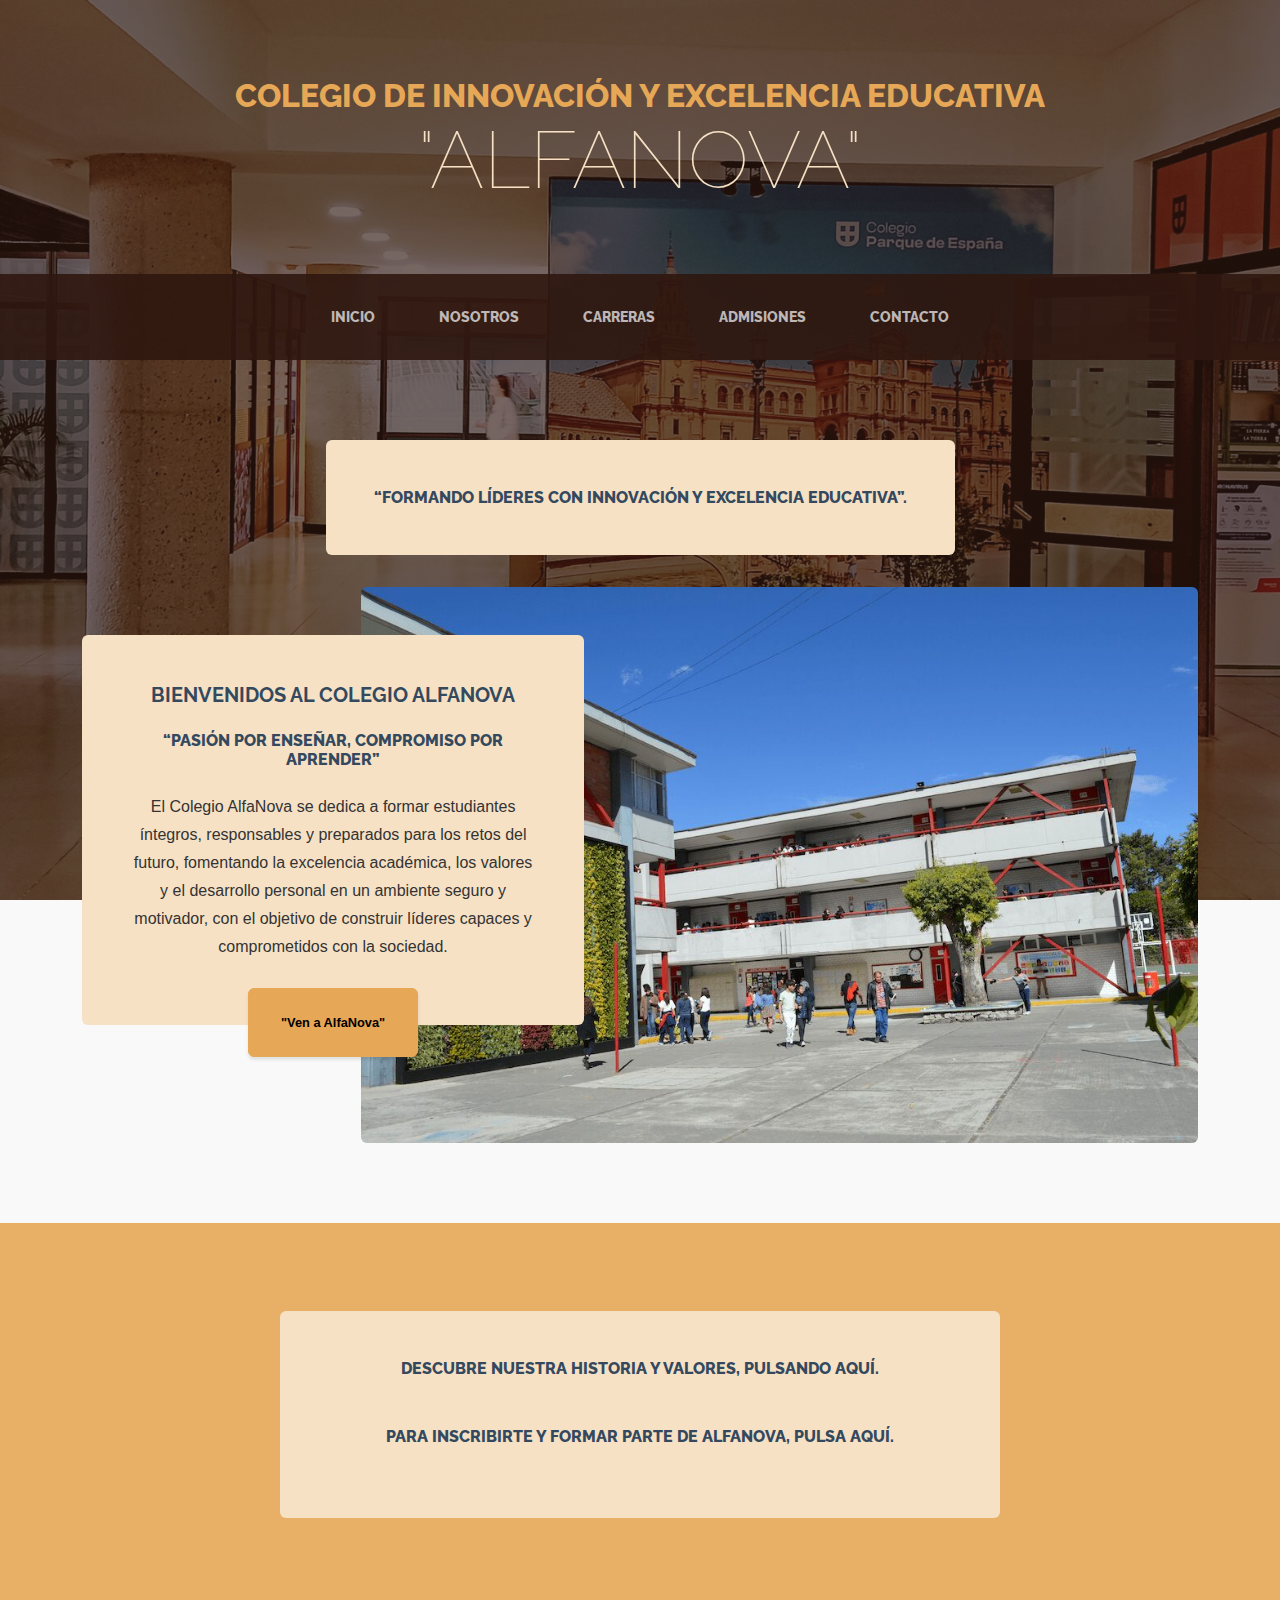
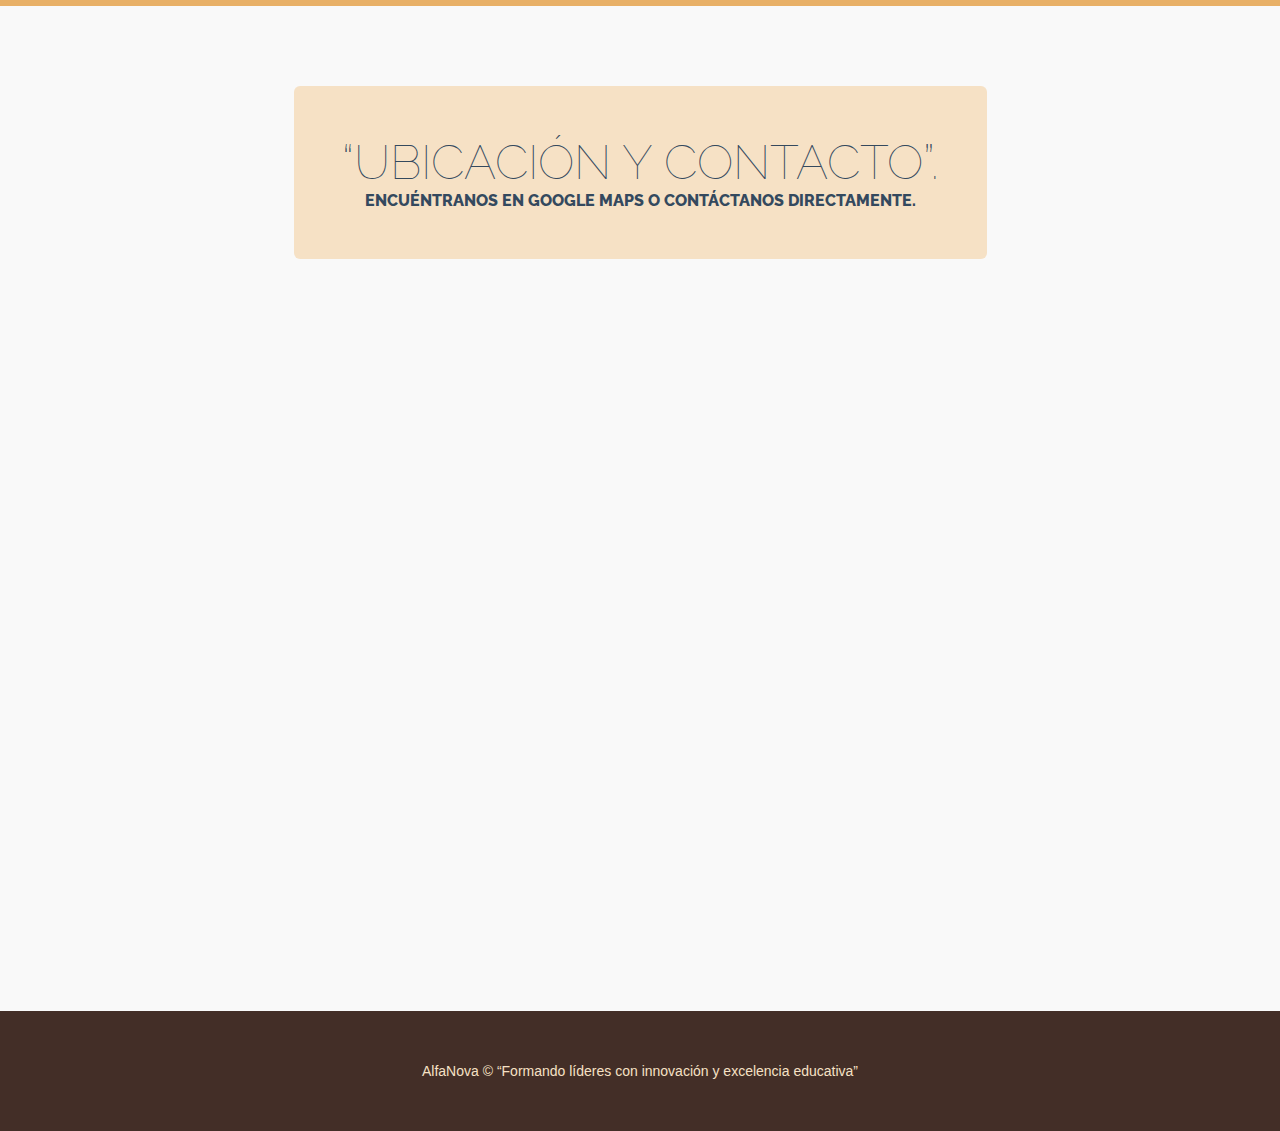
<file: index.html>
<!DOCTYPE html>
<html lang="en">
    <head>
        <meta charset="utf-8" />
        <meta name="viewport" content="width=device-width, initial-scale=1, shrink-to-fit=no" />
        <meta name="description" content="" />
        <meta name="author" content="" />
        <title>Jose Rodrigo Gonzalez Ramirez </title>
        <link rel="icon" type="image/x-icon" href="assets/favicon.ico" />
        <!-- Google fonts-->
        <link href="https://fonts.googleapis.com/css?family=Raleway:100,100i,200,200i,300,300i,400,400i,500,500i,600,600i,700,700i,800,800i,900,900i" rel="stylesheet" />
        <link href="https://fonts.googleapis.com/css?family=Lora:400,400i,700,700i" rel="stylesheet" />
        <!-- Core theme CSS (includes Bootstrap)-->
        <link href="css/styles.css" rel="stylesheet" />
    </head>
    <body>
        <header>
            <h1 class="site-heading text-center text-faded d-none d-lg-block">
                <span class="site-heading-upper text-primary mb-3">Colegio de Innovación y Excelencia Educativa</span>
                <span class="site-heading-lower">"AlfaNova"</span>
            </h1>
        </header>
        <!-- Navigation-->
        <nav class="navbar navbar-expand-lg navbar-dark py-lg-4" id="mainNav">
            <div class="container">
                <a class="navbar-brand text-uppercase fw-bold d-lg-none" href="index.html">Colegio AlfaNova</a>
                <button class="navbar-toggler" type="button" data-bs-toggle="collapse" data-bs-target="#navbarSupportedContent" aria-controls="navbarSupportedContent" aria-expanded="false" aria-label="Toggle navigation"><span class="navbar-toggler-icon"></span></button>
                <div class="collapse navbar-collapse" id="navbarSupportedContent">
                    <ul class="navbar-nav mx-auto">
                        <li class="nav-item px-lg-4"><a class="nav-link text-uppercase" href="index.html">Inicio</a></li>
                        <li class="nav-item px-lg-4"><a class="nav-link text-uppercase" href="Nosotros.html">Nosotros </a></li>
                        <li class="nav-item px-lg-4"><a class="nav-link text-uppercase" href="Carreras.html">Carreras</a></li>
                        <li class="nav-item px-lg-4"><a class="nav-link text-uppercase" href="Admisiones.html">Admisiones</a></li>
                        <li class="nav-item px-lg-4"><a class="nav-link text-uppercase" href="Contacto.html">Contacto</a></li>
                    </ul>
                </div>
            </div>
        </nav>
        <section class="page-section">
        <div class="container">
            <div class="product-item">
            <div class="product-item-title d-flex justify-content-center">
                <div class="bg-faded p-5 d-flex rounded text-center">
                <h2 class="section-heading mb-0">
                    <span class="section-heading-upper">“Formando líderes con innovación y excelencia educativa”.</span>
                </h2>
                </div>
            </div>
            </div>
        </div>
        </section>
        <section class="page-section clearfix">
            <div class="container">
                <div class="intro">
                    <img class="intro-img img-fluid mb-3 mb-lg-0 rounded" src="assets/img/intro.jpg" alt="..." />
                    <div class="intro-text left-0 text-center bg-faded p-5 rounded">
                        <h2 class="section-heading mb-4">
                            <span class="section-heading">Bienvenidos al Colegio AlfaNova</span><br>
                            <br><span class="section-heading-upper">“Pasión por Enseñar, Compromiso por Aprender”</span>
                        </h2>
                        <p class="mb-3">El Colegio AlfaNova se dedica a formar estudiantes íntegros, responsables y preparados para los retos del futuro, fomentando la excelencia académica, los valores y el desarrollo personal en un ambiente seguro y motivador, con el objetivo de construir líderes capaces y comprometidos con la sociedad.</p>
                        <div class="intro-button mx-auto"><a class="btn btn-primary btn-xl" href="#map">"Ven a AlfaNova"</a></div>
                    </div>
                </div>
            </div>
        </section>
       <section class="page-section cta">
    <div class="container">
        <div class="row">
            <div class="col-xl-8 mx-auto">
                <div class="cta-inner bg-faded text-center rounded p-5">
                    <h2 class="section-heading mb-4">
                        <span class="section-heading-upper">
                            Descubre nuestra historia y valores, 
                            <a class="nav-link text-uppercase d-inline" href="Nosotros.html">Pulsando Aquí</a>.
                        </span>
                        <br><br>
                        <span class="section-heading-upper">
                            Para inscribirte y formar parte de AlfaNova, 
                            <a class="nav-link text-uppercase d-inline" href="Admisiones.html">Pulsa Aquí</a>.
                        </span>
                    </h2>
                </div>
            </div>
        </div>
    </div>
</section>
        <section class="page-section">
        <div class="container">
            <div class="product-item">
            <div class="product-item-title d-flex justify-content-center">
                <div class="bg-faded p-5 d-flex rounded text-center">
                <h2 class="section-heading mb-0">
                    <span class="section-heading-lower">“Ubicación y Contacto”.</span>
                    <span class="section-heading-upper">Encuéntranos en Google Maps o contáctanos directamente.</span>
                </h2>
                </div>
            </div>
            </div>
        </div>
        </section>
            <div class="map-responsive" id="map">
            <iframe 
                src="https://www.google.com/maps/embed?pb=!1m18!1m12!1m3!1d3874.408612916848!2d-91.78343188483457!3d14.97227677973481!2m3!1f0!2f0!3f0!3m2!1i1024!2i768!4f13.1!3m3!1m2!1s0x858e810effffffff%3A0xf469ea95db486fe!2sInstituto%20Spencer%20W.%20Kimball!5e0!3m2!1ses!2sgt!4v1696259200000!5m2!1ses!2sgt" 
                width="600" 
                height="250" 
                style="border:0;" 
                allowfullscreen="" 
                loading="lazy">
            </iframe>
            </div>
            <style>
                .map-responsive{
                    overflow:hidden;
                    padding-bottom:56.25%;
                    position:relative;
                    height:0;
                }
                .map-responsive iframe{
                    left:0;
                    top:0;
                    height:100%;
                    width:100%;
                    position:absolute;
                }
            </style>
        </section>
        <!-- Footer-->
        <footer class="footer text-faded text-center py-5">
            <div class="container"><p class="m-0 small">AlfaNova &copy; “Formando líderes con innovación y excelencia educativa”</p></div>
        </footer>
        <!-- Bootstrap core JS-->
        <script src="https://cdn.jsdelivr.net/npm/bootstrap@5.2.3/dist/js/bootstrap.bundle.min.js"></script>
        <!-- Core theme JS-->
        <script src="js/scripts.js"></script>
    </body>
</html>
</file>
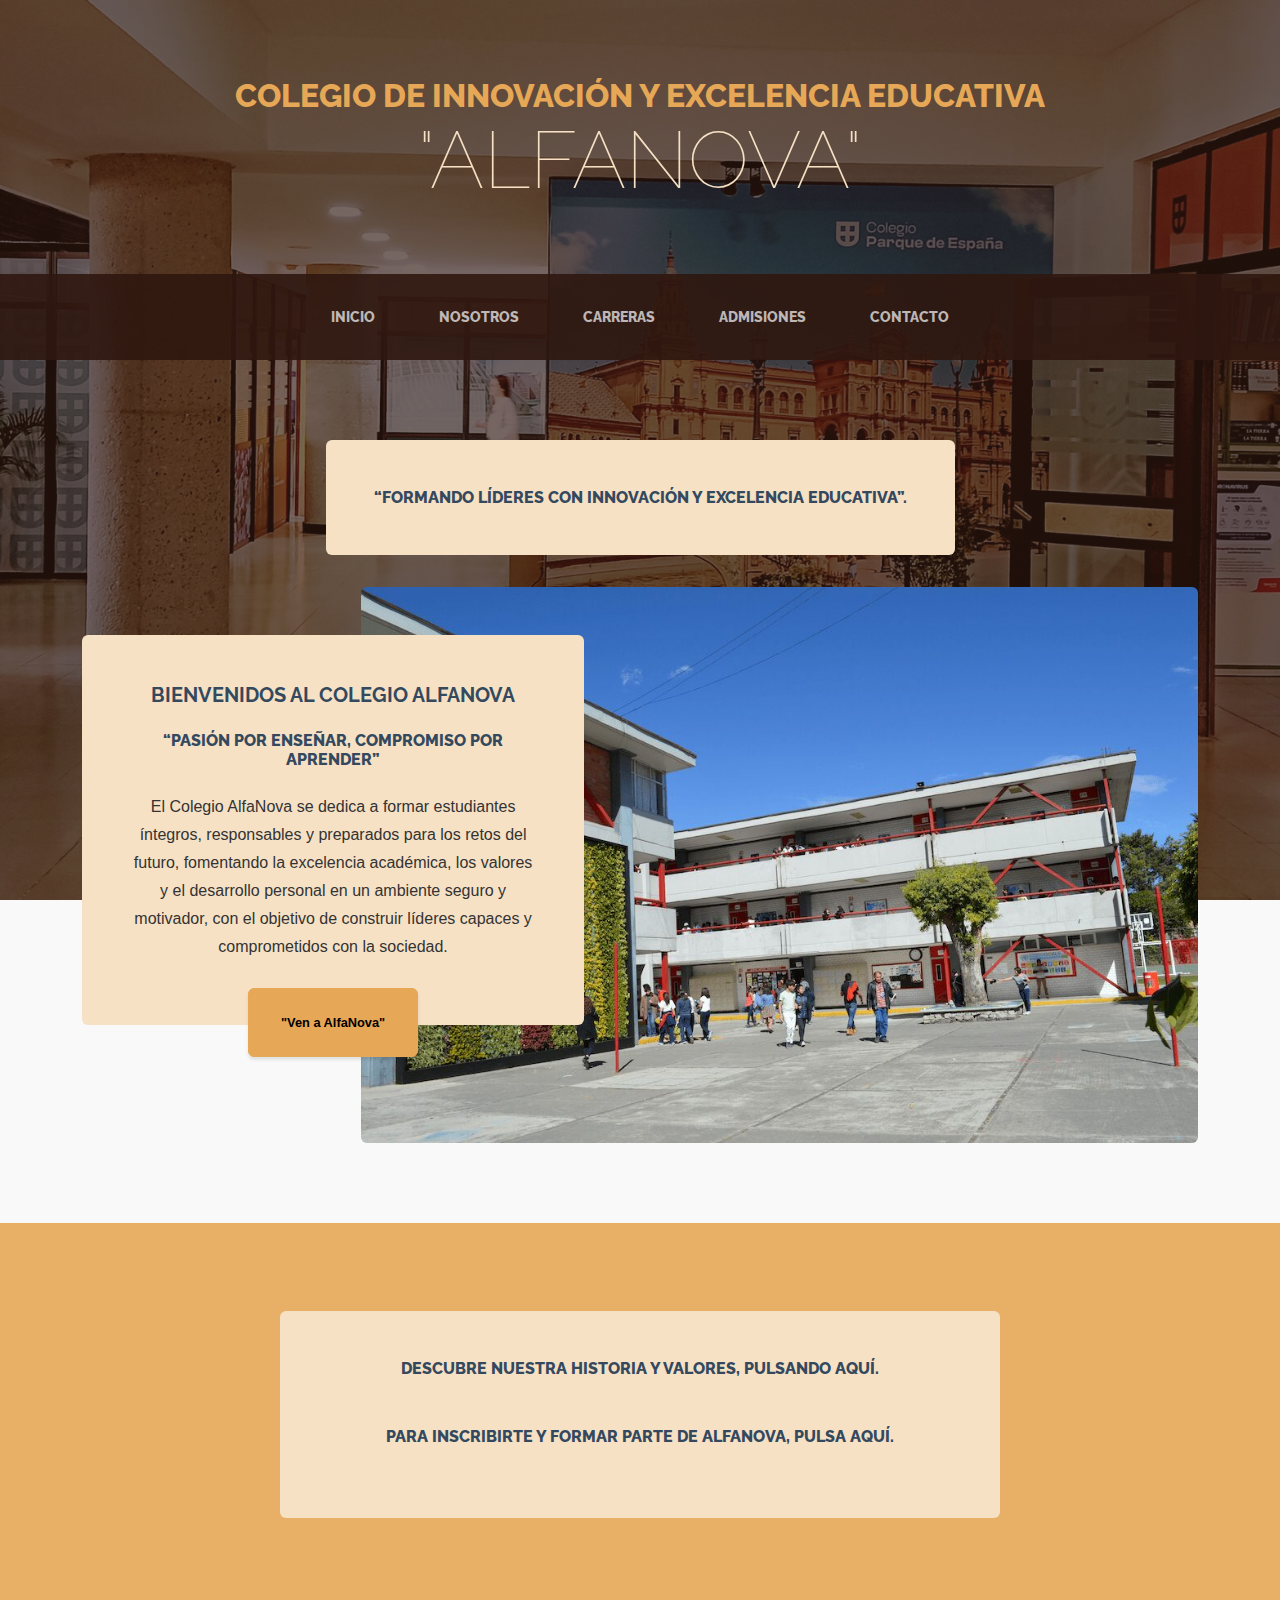
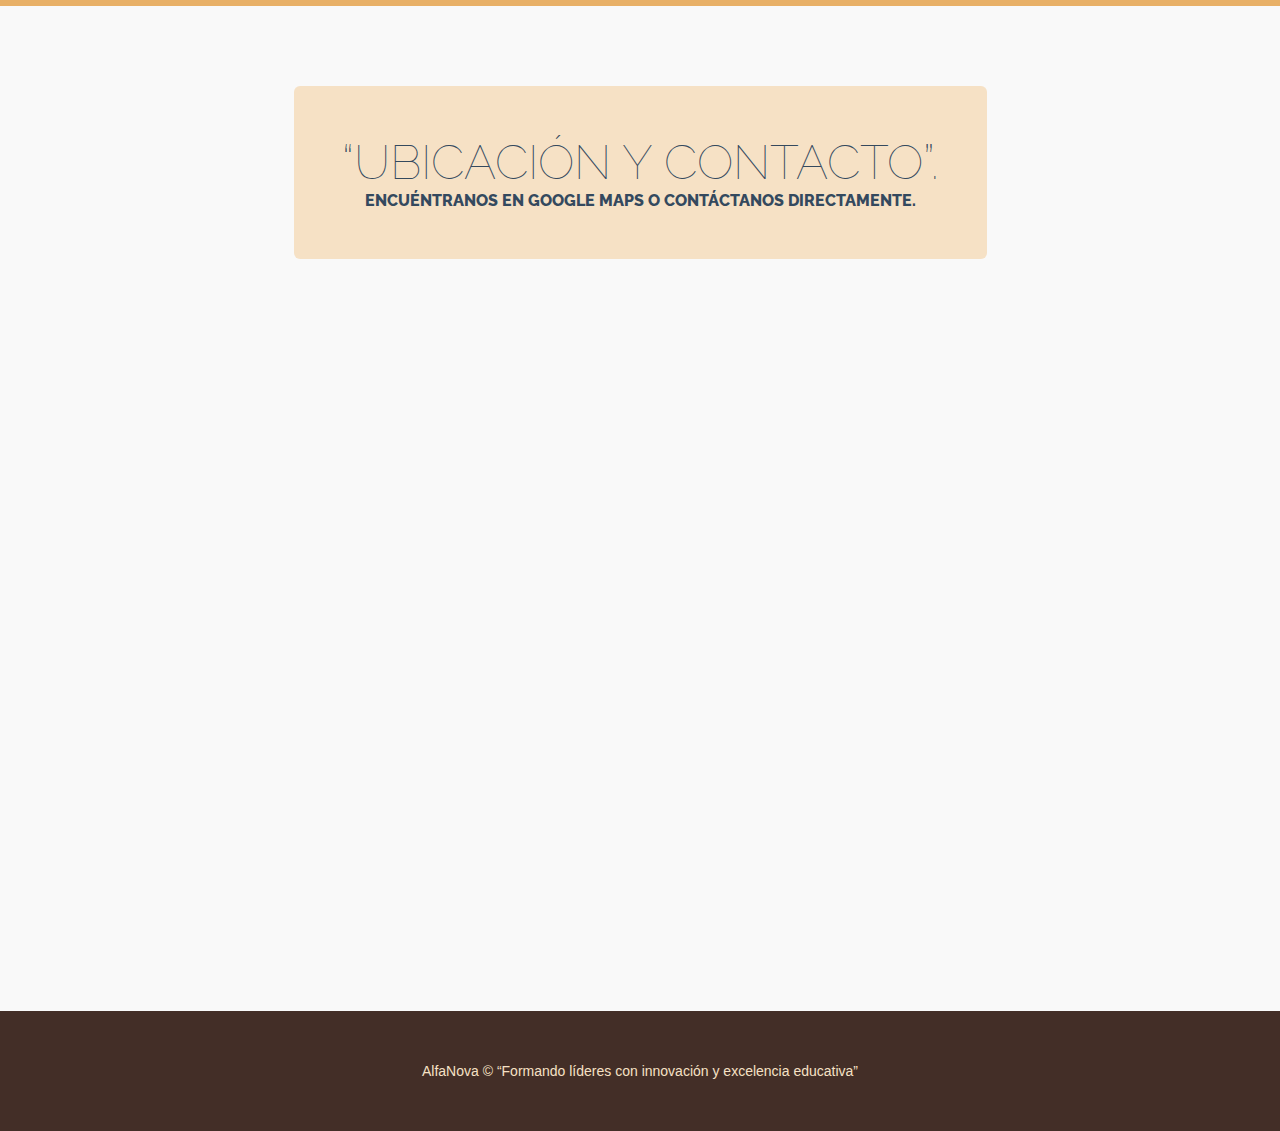
<file: jose rodrigo/index.html>
<!DOCTYPE html>
<html lang="en">
    <head>
        <meta charset="utf-8" />
        <meta name="viewport" content="width=device-width, initial-scale=1, shrink-to-fit=no" />
        <meta name="description" content="" />
        <meta name="author" content="" />
        <title>Jose Rodrigo Gonzalez Ramirez </title>
        <link rel="icon" type="image/x-icon" href="/jose rodrigo/assets/favicon.ico" />
        <!-- Google fonts-->
        <link href="https://fonts.googleapis.com/css?family=Raleway:100,100i,200,200i,300,300i,400,400i,500,500i,600,600i,700,700i,800,800i,900,900i" rel="stylesheet" />
        <link href="https://fonts.googleapis.com/css?family=Lora:400,400i,700,700i" rel="stylesheet" />
        <!-- Core theme CSS (includes Bootstrap)-->
        <link href="css/styles.css" rel="stylesheet" />
    </head>
    <body>
        <header>
            <h1 class="site-heading text-center text-faded d-none d-lg-block">
                <span class="site-heading-upper text-primary mb-3">Colegio de Innovación y Excelencia Educativa</span>
                <span class="site-heading-lower">"AlfaNova"</span>
            </h1>
        </header>
        <!-- Navigation-->
        <nav class="navbar navbar-expand-lg navbar-dark py-lg-4" id="mainNav">
            <div class="container">
                <a class="navbar-brand text-uppercase fw-bold d-lg-none" href="index.html">Colegio AlfaNova</a>
                <button class="navbar-toggler" type="button" data-bs-toggle="collapse" data-bs-target="#navbarSupportedContent" aria-controls="navbarSupportedContent" aria-expanded="false" aria-label="Toggle navigation"><span class="navbar-toggler-icon"></span></button>
                <div class="collapse navbar-collapse" id="navbarSupportedContent">
                    <ul class="navbar-nav mx-auto">
                        <li class="nav-item px-lg-4"><a class="nav-link text-uppercase" href="index.html">Inicio</a></li>
                        <li class="nav-item px-lg-4"><a class="nav-link text-uppercase" href="Nosotros.html">Nosotros </a></li>
                        <li class="nav-item px-lg-4"><a class="nav-link text-uppercase" href="Carreras.html">Carreras</a></li>
                        <li class="nav-item px-lg-4"><a class="nav-link text-uppercase" href="Admisiones.html">Admisiones</a></li>
                        <li class="nav-item px-lg-4"><a class="nav-link text-uppercase" href="Contacto.html">Contacto</a></li>
                    </ul>
                </div>
            </div>
        </nav>
        <section class="page-section">
        <div class="container">
            <div class="product-item">
            <div class="product-item-title d-flex justify-content-center">
                <div class="bg-faded p-5 d-flex rounded text-center">
                <h2 class="section-heading mb-0">
                    <span class="section-heading-upper">“Formando líderes con innovación y excelencia educativa”.</span>
                </h2>
                </div>
            </div>
            </div>
        </div>
        </section>
        <section class="page-section clearfix">
            <div class="container">
                <div class="intro">
                    <img class="intro-img img-fluid mb-3 mb-lg-0 rounded" src="assets/img/intro.jpg" alt="..." />
                    <div class="intro-text left-0 text-center bg-faded p-5 rounded">
                        <h2 class="section-heading mb-4">
                            <span class="section-heading">Bienvenidos al Colegio AlfaNova</span><br>
                            <br><span class="section-heading-upper">“Pasión por Enseñar, Compromiso por Aprender”</span>
                        </h2>
                        <p class="mb-3">El Colegio AlfaNova se dedica a formar estudiantes íntegros, responsables y preparados para los retos del futuro, fomentando la excelencia académica, los valores y el desarrollo personal en un ambiente seguro y motivador, con el objetivo de construir líderes capaces y comprometidos con la sociedad.</p>
                        <div class="intro-button mx-auto"><a class="btn btn-primary btn-xl" href="#map">"Ven a AlfaNova"</a></div>
                    </div>
                </div>
            </div>
        </section>
       <section class="page-section cta">
    <div class="container">
        <div class="row">
            <div class="col-xl-8 mx-auto">
                <div class="cta-inner bg-faded text-center rounded p-5">
                    <h2 class="section-heading mb-4">
                        <span class="section-heading-upper">
                            Descubre nuestra historia y valores, 
                            <a class="nav-link text-uppercase d-inline" href="Nosotros.html">Pulsando Aquí</a>.
                        </span>
                        <br><br>
                        <span class="section-heading-upper">
                            Para inscribirte y formar parte de AlfaNova, 
                            <a class="nav-link text-uppercase d-inline" href="Admisiones.html">Pulsa Aquí</a>.
                        </span>
                    </h2>
                </div>
            </div>
        </div>
    </div>
</section>
        <section class="page-section">
        <div class="container">
            <div class="product-item">
            <div class="product-item-title d-flex justify-content-center">
                <div class="bg-faded p-5 d-flex rounded text-center">
                <h2 class="section-heading mb-0">
                    <span class="section-heading-lower">“Ubicación y Contacto”.</span>
                    <span class="section-heading-upper">Encuéntranos en Google Maps o contáctanos directamente.</span>
                </h2>
                </div>
            </div>
            </div>
        </div>
        </section>
            <div class="map-responsive" id="map">
            <iframe 
                src="https://www.google.com/maps/embed?pb=!1m18!1m12!1m3!1d3874.408612916848!2d-91.78343188483457!3d14.97227677973481!2m3!1f0!2f0!3f0!3m2!1i1024!2i768!4f13.1!3m3!1m2!1s0x858e810effffffff%3A0xf469ea95db486fe!2sInstituto%20Spencer%20W.%20Kimball!5e0!3m2!1ses!2sgt!4v1696259200000!5m2!1ses!2sgt" 
                width="600" 
                height="250" 
                style="border:0;" 
                allowfullscreen="" 
                loading="lazy">
            </iframe>
            </div>
            <style>
                .map-responsive{
                    overflow:hidden;
                    padding-bottom:56.25%;
                    position:relative;
                    height:0;
                }
                .map-responsive iframe{
                    left:0;
                    top:0;
                    height:100%;
                    width:100%;
                    position:absolute;
                }
            </style>
        </section>
        <!-- Footer-->
        <footer class="footer text-faded text-center py-5">
            <div class="container"><p class="m-0 small">AlfaNova &copy; “Formando líderes con innovación y excelencia educativa”</p></div>
        </footer>
        <!-- Bootstrap core JS-->
        <script src="https://cdn.jsdelivr.net/npm/bootstrap@5.2.3/dist/js/bootstrap.bundle.min.js"></script>
        <!-- Core theme JS-->
        <script src="js/scripts.js"></script>
    </body>
</html>
</file>
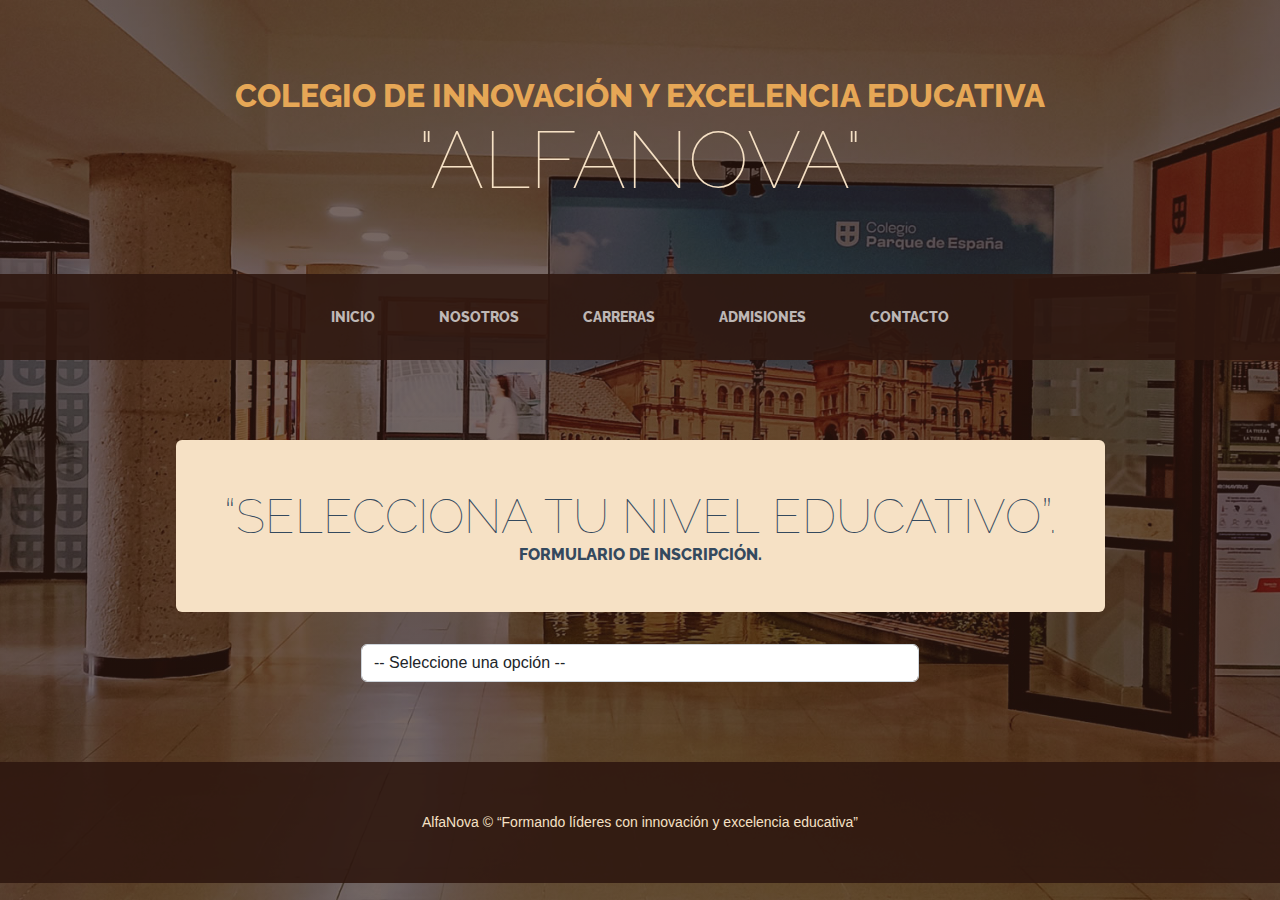
<file: Admisiones.html>
<!DOCTYPE html>
<html lang="es">
<head>
    <meta charset="utf-8" />
    <meta name="viewport" content="width=device-width, initial-scale=1, shrink-to-fit=no" />
    <title>Jose Rodrigo Gonzalez Ramirez - AlfaNova</title>
    <link rel="icon" type="image/x-icon" href="assets/favicon.ico" />
    <!-- Google fonts-->
    <link href="https://fonts.googleapis.com/css?family=Raleway:100,100i,200,200i,300,300i,400,400i,500,500i,600,600i,700,700i,800,800i,900,900i" rel="stylesheet" />
    <link href="https://fonts.googleapis.com/css?family=Lora:400,400i,700,700i" rel="stylesheet" />
    <!-- Core theme CSS (includes Bootstrap)-->
    <link href="css/styles.css" rel="stylesheet" />
</head>
<body>
<header>
    <h1 class="site-heading text-center text-faded d-none d-lg-block">
        <span class="site-heading-upper text-primary mb-3">Colegio de Innovación y Excelencia Educativa</span>
        <span class="site-heading-lower">"AlfaNova"</span>
    </h1>
</header>

<!-- Navigation-->
<nav class="navbar navbar-expand-lg navbar-dark py-lg-4" id="mainNav">
    <div class="container">
        <a class="navbar-brand text-uppercase fw-bold d-lg-none" href="index.html">Colegio AlfaNova</a>
        <button class="navbar-toggler" type="button" data-bs-toggle="collapse" data-bs-target="#navbarSupportedContent"
            aria-controls="navbarSupportedContent" aria-expanded="false" aria-label="Toggle navigation"><span
                class="navbar-toggler-icon"></span></button>
        <div class="collapse navbar-collapse" id="navbarSupportedContent">
            <ul class="navbar-nav mx-auto">
                <li class="nav-item px-lg-4"><a class="nav-link text-uppercase" href="index.html">Inicio</a></li>
                <li class="nav-item px-lg-4"><a class="nav-link text-uppercase" href="Nosotros.html">Nosotros </a></li>
                <li class="nav-item px-lg-4"><a class="nav-link text-uppercase" href="Carreras.html">Carreras</a></li>
                <li class="nav-item px-lg-4"><a class="nav-link text-uppercase" href="Admisiones.html">Admisiones</a></li>
                <li class="nav-item px-lg-4"><a class="nav-link text-uppercase" href="Contacto.html">Contacto</a></li>
            </ul>
        </div>
    </div>
</nav>

<section class="page-section" id="contact">
    <div class="container">

        <div class="text-center mb-4">
            <section class="page-section">
  <div class="container">
    <div class="product-item">
      <div class="product-item-title d-flex justify-content-center">
        <div class="bg-faded p-5 d-flex rounded text-center">
          <h2 class="section-heading mb-0">
            <span class="section-heading-lower">“Selecciona tu nivel educativo”.</span>
            <span class="section-heading-upper">Formulario de Inscripción.</span>
          </h2>
        </div>
      </div>
    </div>
  </div>
</section>
            <select id="nivel" class="form-control w-50 mx-auto mt-3" required>
                <option value="">-- Seleccione una opción --</option>
                <option value="preprimaria">Preprimaria</option>
                <option value="primaria">Primaria</option>
                <option value="basico">Básico</option>
                <option value="diversificado">Diversificado</option>
            </select>
        </div>

        <!-- FORMULARIOS DINÁMICOS -->

        <!-- PREPRIMARIA -->
        <form id="form-preprimaria" action="https://formsubmit.co/rodrigogonzalezindora@gmail.com" method="POST"
            class="mb-4 p-4 bg-white shadow rounded" style="display:none;">
            <h4 class="mb-3">Formulario Preprimaria</h4>
            <input class="form-control mb-2" name="Nombre" placeholder="Nombre del estudiante *" required>
            <input class="form-control mb-2" name="Apellido" placeholder="Apellido del estudiante *" required>
            <input class="form-control mb-2" type="number" name="Edad" placeholder="Edad del estudiante *" required>
            <select class="form-control mb-2" name="Etapa" required>
                <option value="">-- Seleccione la etapa --</option>
                <option value="Etapa 1(4 años)">Etapa 1 (4 años)</option>
                <option value="Etapa 2(5 años)">Etapa 2 (5 años)</option>
                <option value="Etapa 3(6 años)">Etapa 3 (6 años)</option>
            </select>
            <h5>Datos del Padre o Encargado</h5>
            <input class="form-control mb-2" name="Nombre_Padre" placeholder="Nombre *" required>
            <input class="form-control mb-2" name="Apellido_Padre" placeholder="Apellido *" required>
            <input class="form-control mb-2" type="tel" name="Telefono" placeholder="Teléfono *" required>
            <input class="form-control mb-2" type="email" name="Correo" placeholder="Correo *" required>
            <input class="form-control mb-2" name="Parentesco" placeholder="Parentesco *" required>
            <input type="hidden" name="_next" value="https://roro2305.github.io/Admisiones.html">
            <button class="btn btn-primary" type="submit">Enviar</button>
        </form>

        <!-- PRIMARIA -->
        <form id="form-primaria" action="https://formsubmit.co/rodrigogonzalezindora@gmail.com" method="POST"
            class="mb-4 p-4 bg-white shadow rounded" style="display:none;">
            <h4 class="mb-3">Formulario Primaria</h4>
            <input class="form-control mb-2" name="Nombre" placeholder="Nombre del estudiante *" required>
            <input class="form-control mb-2" name="Apellido" placeholder="Apellido del estudiante *" required>
            <input class="form-control mb-2" type="number" name="Edad" placeholder="Edad del estudiante *" required>
            <input class="form-control mb-2" type="email" name="CorreoEstudiante" placeholder="Correo (opcional)">
            <select class="form-control mb-2" name="Grado" required>
                <option value="">-- Seleccione el grado --</option>
                <option value="Primero">Primero</option>
                <option value="Segundo">Segundo</option>
                <option value="Tercero">Tercero</option>
                <option value="Cuarto">Cuarto</option>
                <option value="Quinto">Quinto</option>
                <option value="Sexto">Sexto</option>
            </select>
            <h5>Datos del Padre o Encargado</h5>
            <input class="form-control mb-2" name="Nombre_Padre" placeholder="Nombre *" required>
            <input class="form-control mb-2" name="Apellido_Padre" placeholder="Apellido *" required>
            <input class="form-control mb-2" type="tel" name="Telefono" placeholder="Teléfono *" required>
            <input class="form-control mb-2" type="email" name="Correo" placeholder="Correo *" required>
            <input class="form-control mb-2" name="Parentesco" placeholder="Parentesco *" required>
            <input type="hidden" name="_next" value=https://roro2305.github.io/Admisiones.html>
            <button class="btn btn-primary" type="submit">Enviar</button>
        </form>

        <!-- BÁSICO -->
        <form id="form-basico" action="https://formsubmit.co/rodrigogonzalezindora@gmail.com" method="POST"
            class="mb-4 p-4 bg-white shadow rounded" style="display:none;">
            <h4 class="mb-3">Formulario Básico</h4>
            <input class="form-control mb-2" name="Nombre" placeholder="Nombre del estudiante *" required>
            <input class="form-control mb-2" name="Apellido" placeholder="Apellido del estudiante *" required>
            <input class="form-control mb-2" type="number" name="Edad" placeholder="Edad del estudiante *" required>
            <input class="form-control mb-2" type="email" name="CorreoEstudiante" placeholder="Correo (opcional)">
            <select class="form-control mb-2" name="Grado" required>
                <option value="">-- Seleccione el grado --</option>
                <option value="Primero_Basico">Primero Básico</option>
                <option value="Segundo_Basico">Segundo Básico</option>
                <option value="Tercero_Basico">Tercero Básico</option>
            </select>
            <h5>Datos del Padre o Encargado</h5>
            <input class="form-control mb-2" name="Nombre_Padre" placeholder="Nombre *" required>
            <input class="form-control mb-2" name="Apellido_Padre" placeholder="Apellido *" required>
            <input class="form-control mb-2" type="tel" name="Telefono" placeholder="Teléfono *" required>
            <input class="form-control mb-2" type="email" name="Correo" placeholder="Correo *" required>
            <input class="form-control mb-2" name="Parentesco" placeholder="Parentesco *" required>
            <input type="hidden" name="_next" value="https://roro2305.github.io/Admisiones.html">
            <button class="btn btn-primary" type="submit">Enviar</button>
        </form>

        <!-- DIVERSIFICADO -->
        <form id="form-diversificado" action="https://formsubmit.co/rodrigogonzalezindora@gmail.com" method="POST"
            class="mb-4 p-4 bg-white shadow rounded" style="display:none;">
            <h4 class="mb-3">Formulario Diversificado</h4>
            <input class="form-control mb-2" name="Nombre" placeholder="Nombre del estudiante *" required>
            <input class="form-control mb-2" name="Apellido" placeholder="Apellido del estudiante *" required>
            <input class="form-control mb-2" type="number" name="Edad" placeholder="Edad del estudiante *" required>
            <input class="form-control mb-2" type="email" name="CorreoEstudiante" placeholder="Correo (opcional)">
            <select class="form-control mb-2" name="Carrera" required>
                <option value="">-- Seleccione la carrera --</option>
                <option value="Computacion">Computación</option>
                <option value="Perito_Contador">Perito Contador</option>
                <option value="Bachillerato_Ciencias_Letras">Ciencias y Letras</option>
                <option value="Bachillerato_Ciencias_Letras_Computacion">Ciencias y Letras con Computación</option>
                <option value="Magisterio_Infantil_Bilingue">Magisterio Infantil Bilingüe</option>
                <option value="Perito_Administracion_Empresas">Administración de Empresas</option>
                <option value="Secretariado_Bilingue">Secretariado Bilingüe</option>
                <option value="Bachillerato_Ciencias_Letras_Medicina">Ciencias y Letras con Medicina</option>
                <option value="Bachillerato_Ciencias_Letras_Arte">Ciencias y Letras con Arte</option>
                <option value="Bachillerato_Ciencias_Biologicas">Ciencias Biológicas</option>
                <option value="Bachillerato_Ciencias_Sociales">Ciencias Sociales</option>
                <option value="Bachillerato_Disenio_Grafico">Diseño Gráfico</option>
                <option value="Perito_Electronica_Electricidad">Electrónica y Electricidad</option>
                <option value="Perito_Mecanica_Automotriz">Mecánica Automotriz</option>
                <option value="Perito_Turismo_Hotel">Turismo y Hotelería</option>
                <option value="Bachillerato_Ciencias_Letras_Derecho">Ciencias y Letras con Derecho</option>
                <option value="Bachillerato_Ciencias_Letras_Informatica">Ciencias y Letras con Informática</option>
                <option value="Perito_Dibujo_Construccion">Dibujo de Construcción</option>
                <option value="Bachillerato_Ciencias_Letras_Educacion_Fisica">Educación Física</option>
                <option value="Perito_Agronomia">Agronomía</option>
            </select>
            <h5>Datos del Padre o Encargado</h5>
            <input class="form-control mb-2" name="Nombre_Padre" placeholder="Nombre *" required>
            <input class="form-control mb-2" name="Apellido_Padre" placeholder="Apellido *" required>
            <input class="form-control mb-2" type="tel" name="Telefono" placeholder="Teléfono *" required>
            <input class="form-control mb-2" type="email" name="Correo" placeholder="Correo *" required>
            <input class="form-control mb-2" name="Parentesco" placeholder="Parentesco *" required>
            <input type="hidden" name="_next" value=https://roro2305.github.io/Admisiones.html>
            <button class="btn btn-primary" type="submit">Enviar</button>
        </form>

    </div>
</section>

<footer class="footer text-faded text-center py-5">
    <div class="container">
        <p class="m-0 small">AlfaNova &copy; “Formando líderes con innovación y excelencia educativa”</p>
    </div>
</footer>

<!-- Scripts -->
<script src="https://cdn.jsdelivr.net/npm/bootstrap@5.2.3/dist/js/bootstrap.bundle.min.js"></script>
<script>
document.addEventListener("DOMContentLoaded", function() {
    const selectNivel = document.getElementById("nivel");
    selectNivel.addEventListener("change", function() {
        const nivel = this.value;
        document.querySelectorAll("form[id^='form-']").forEach(f => f.style.display = "none");
        if(nivel) {
            const form = document.getElementById("form-" + nivel);
            if(form) form.style.display = "block";
        }
    });
});
</script>

</body>
</html>
</file>
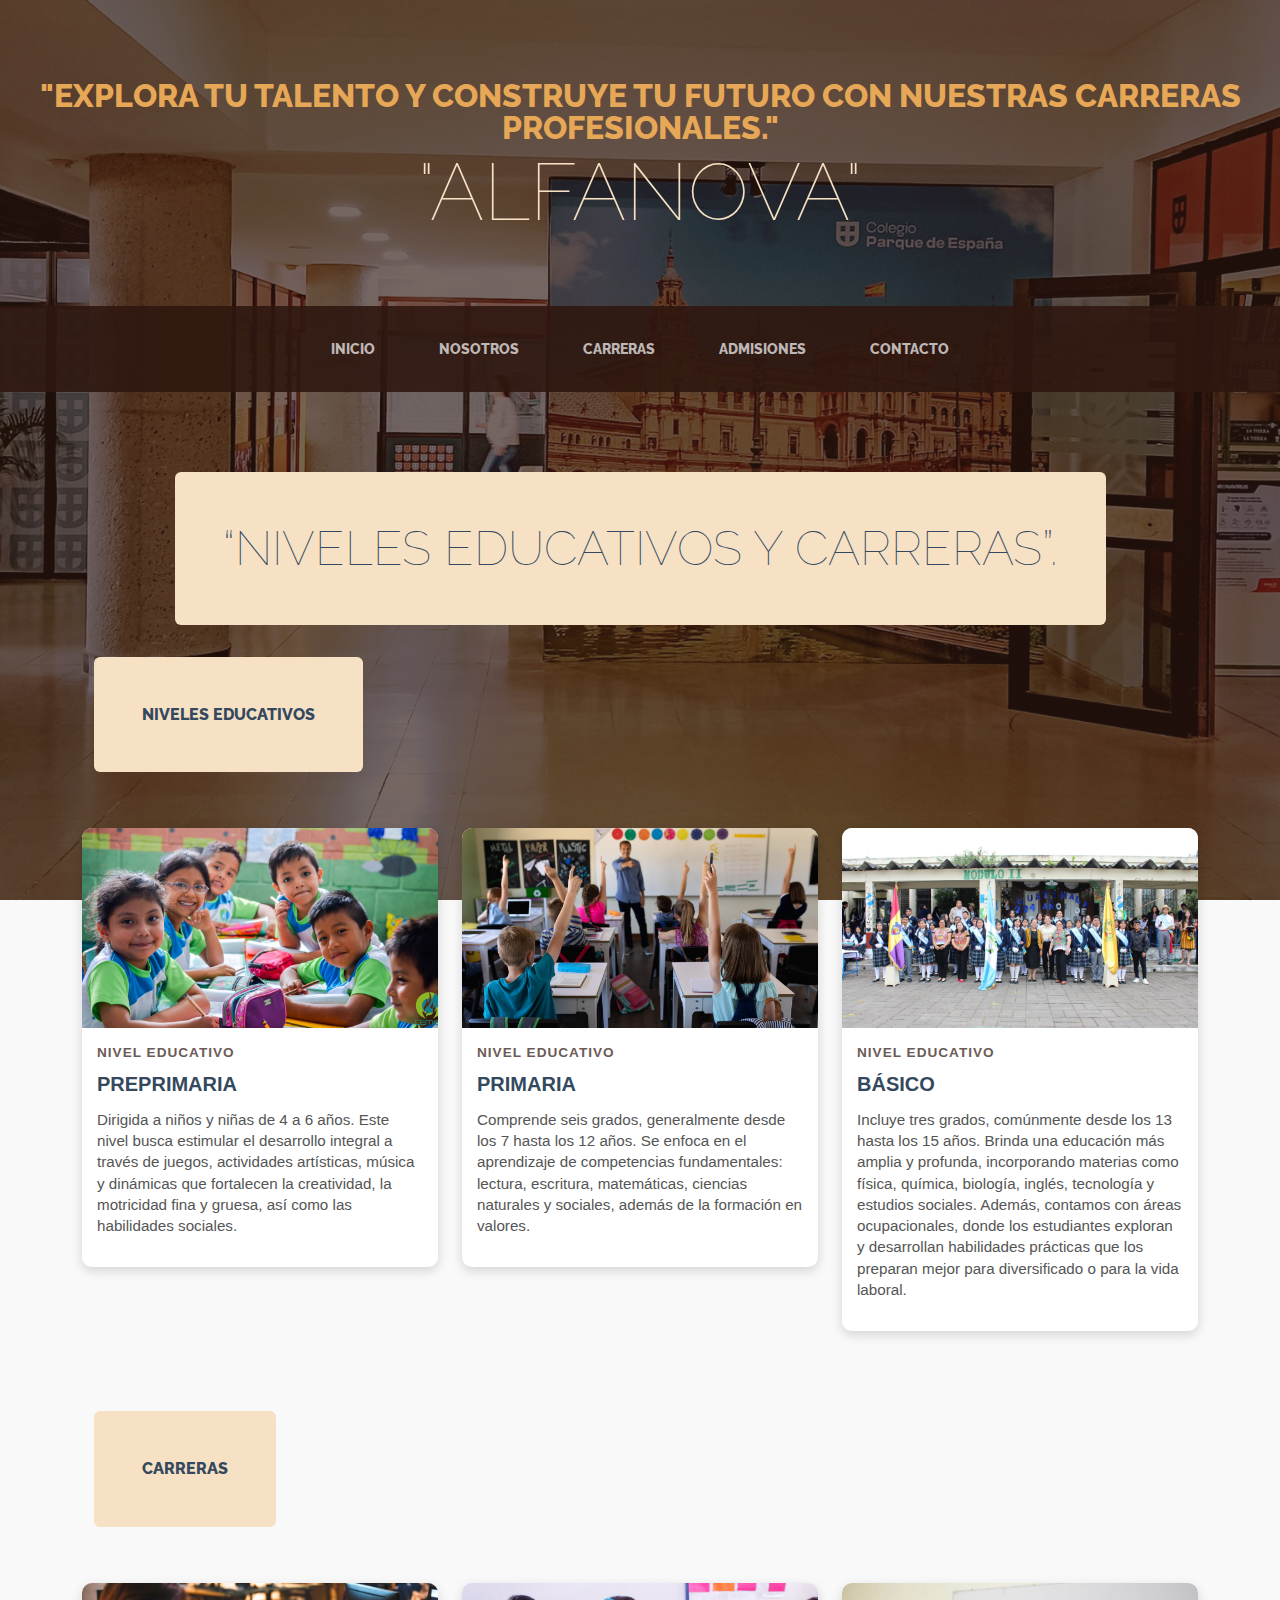
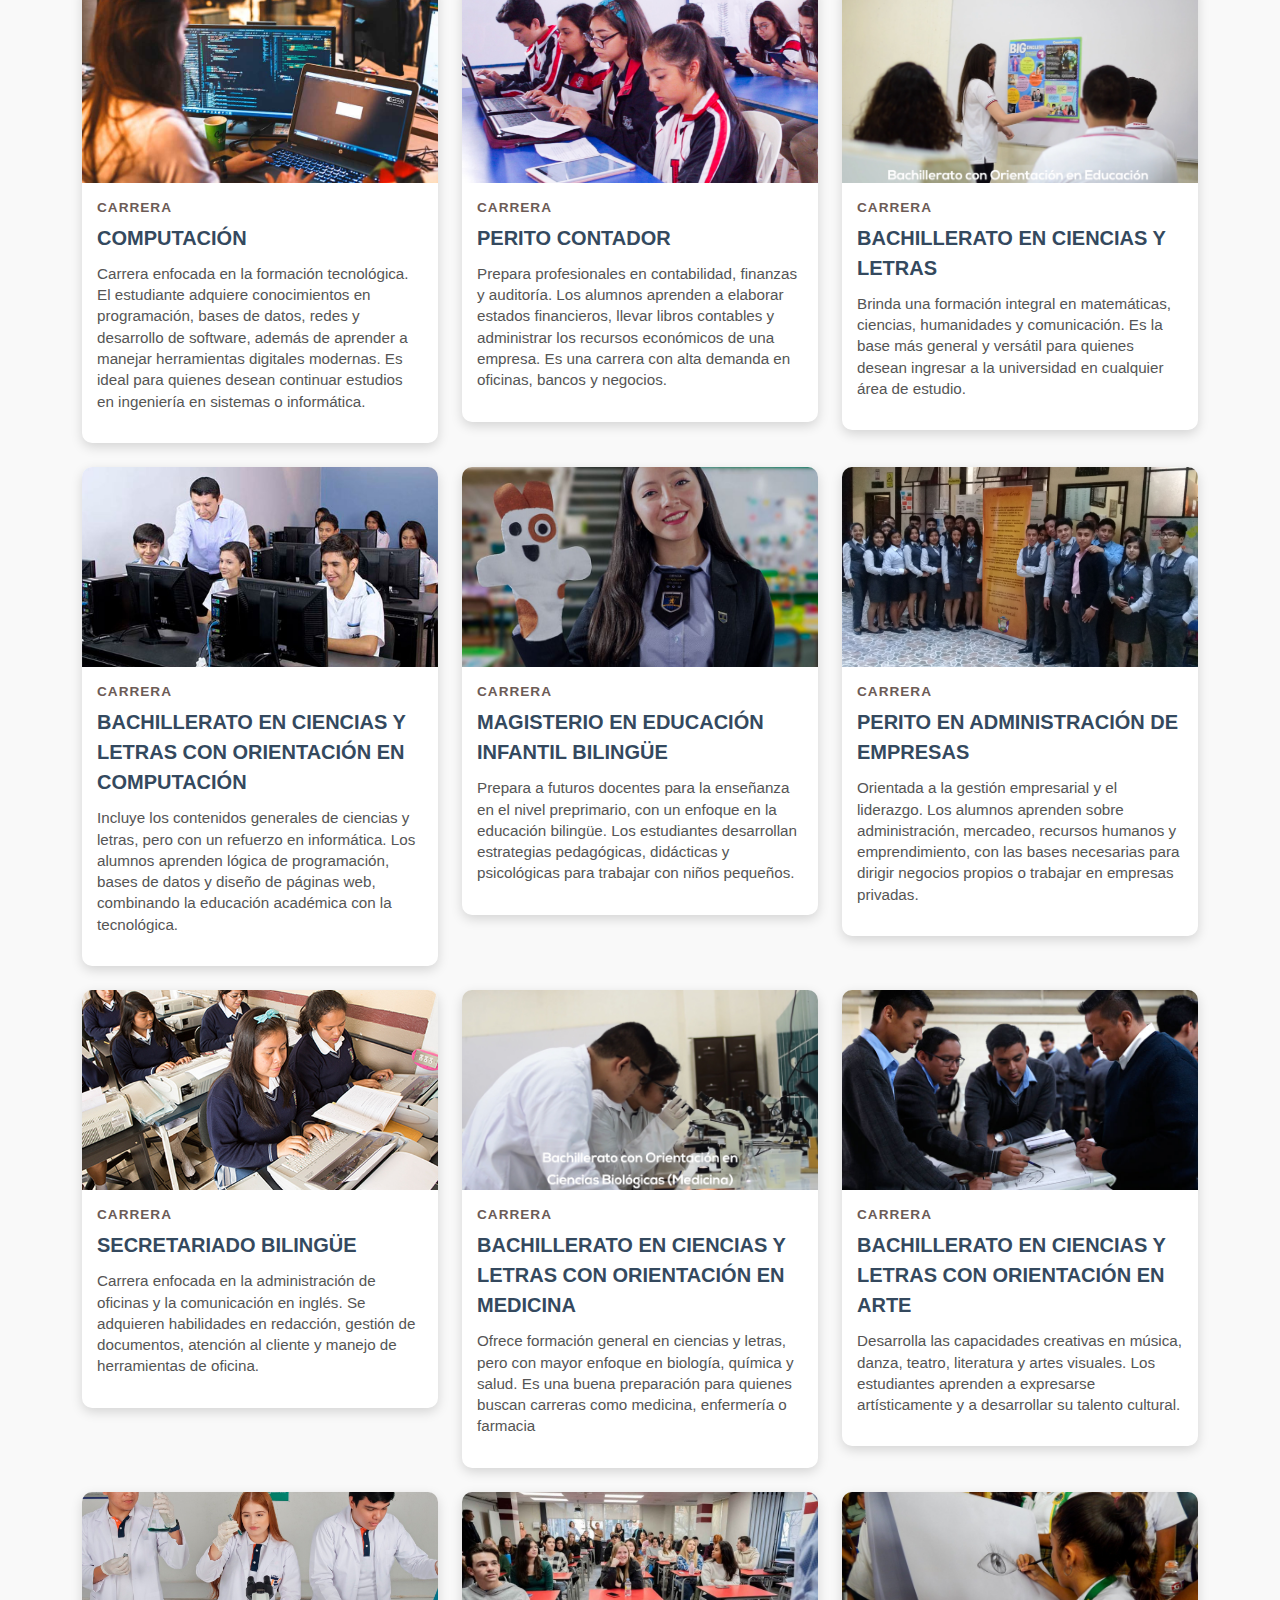
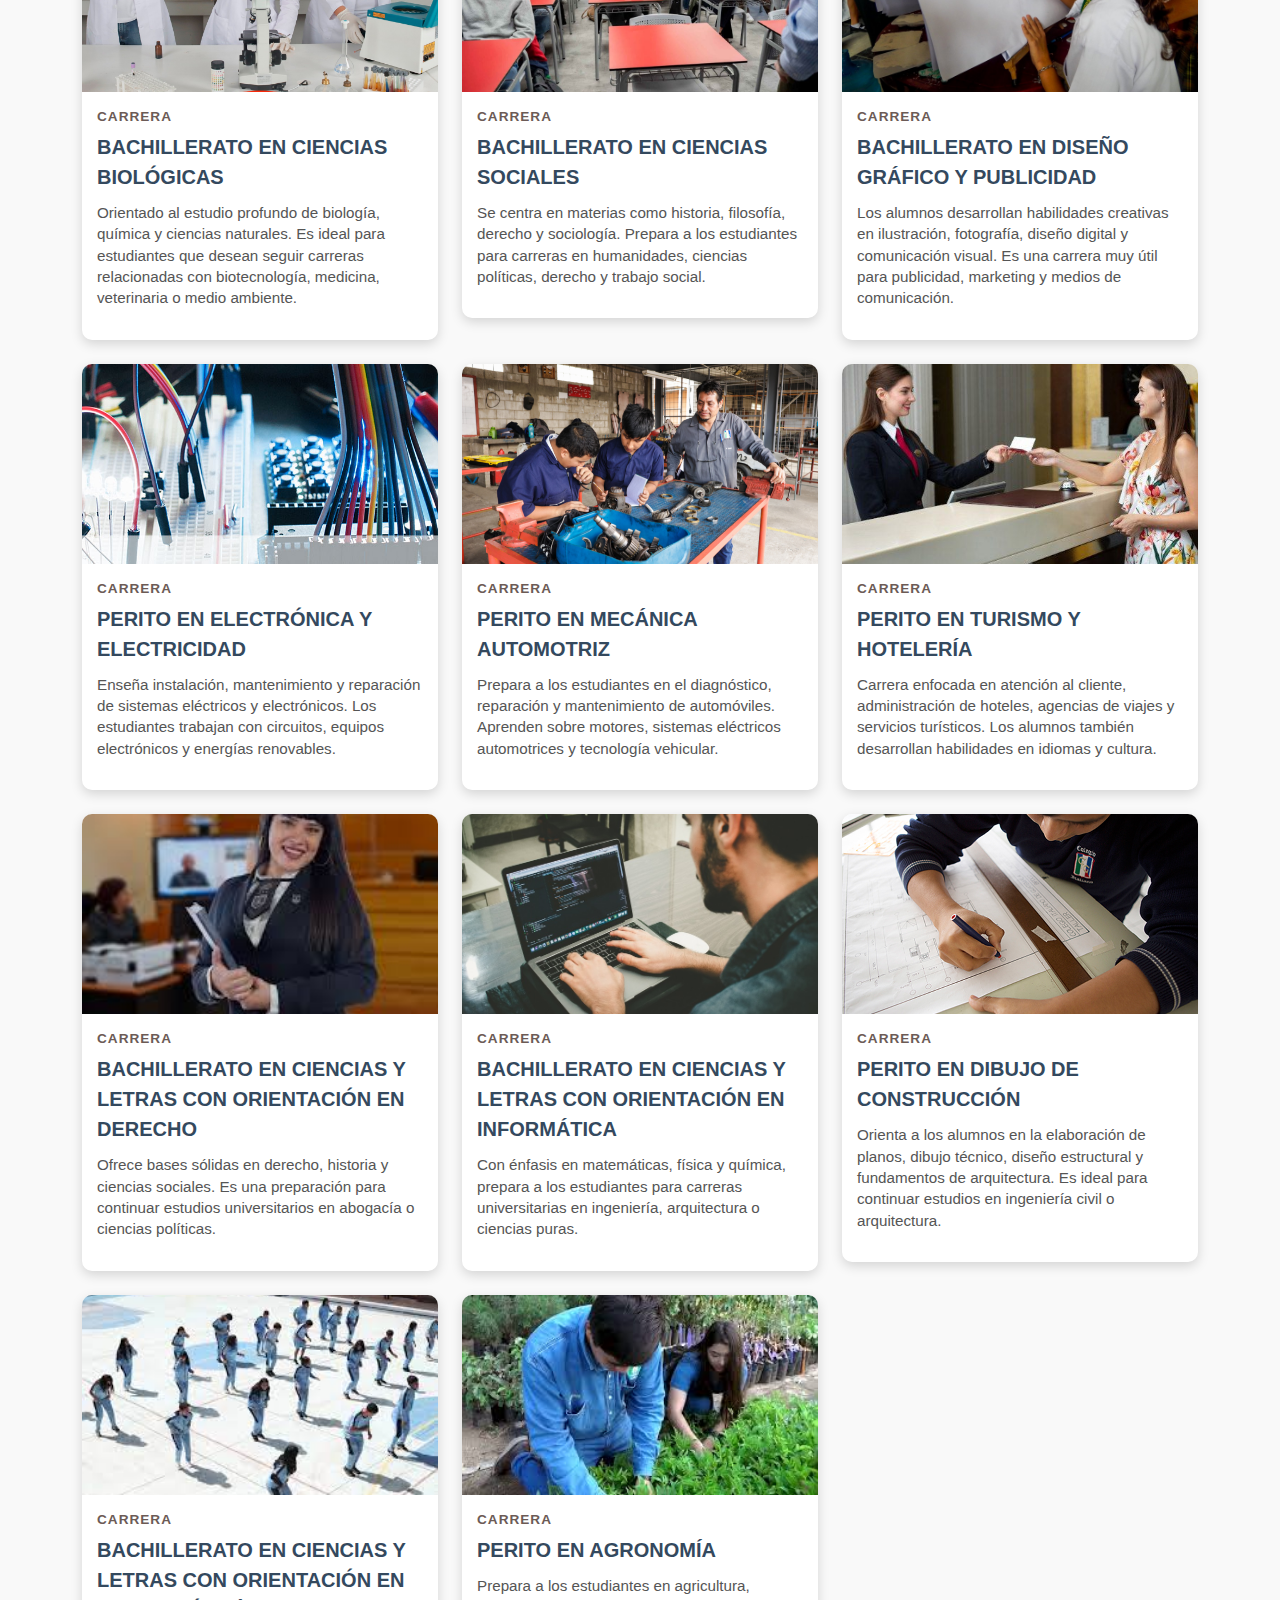
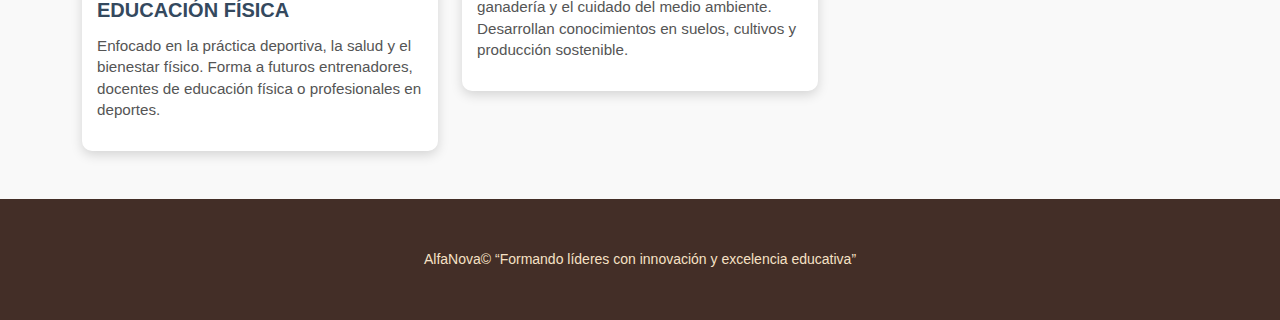
<file: Carreras.html>
<!DOCTYPE html>
<html lang="en">
    <head>
        <meta charset="utf-8" />
        <meta name="viewport" content="width=device-width, initial-scale=1, shrink-to-fit=no" />
        <meta name="description" content="" />
        <meta name="author" content="" />
        <title>Business Casual - Start Bootstrap Theme</title>
        <link rel="icon" type="image/x-icon" href="assets/favicon.ico" />
        <!-- Google fonts-->
        <link href="https://fonts.googleapis.com/css?family=Raleway:100,100i,200,200i,300,300i,400,400i,500,500i,600,600i,700,700i,800,800i,900,900i" rel="stylesheet" />
        <link href="https://fonts.googleapis.com/css?family=Lora:400,400i,700,700i" rel="stylesheet" />
        <!-- Core theme CSS (includes Bootstrap)-->
        <link href="css/styles.css" rel="stylesheet" />
    </head>
    <body>
        <header>
            <h1 class="site-heading text-center text-faded d-none d-lg-block">
                <span class="site-heading-upper text-primary mb-3">"Explora tu talento y construye tu futuro con nuestras carreras profesionales."</span>
                <span class="site-heading-lower">"AlfaNova"</span>
            </h1>
        </header>
        <!-- Navigation-->
        <nav class="navbar navbar-expand-lg navbar-dark py-lg-4" id="mainNav">
            <div class="container">
                <a class="navbar-brand text-uppercase fw-bold d-lg-none" href="index.html">Colegio AlfaNova</a>
                <button class="navbar-toggler" type="button" data-bs-toggle="collapse" data-bs-target="#navbarSupportedContent" aria-controls="navbarSupportedContent" aria-expanded="false" aria-label="Toggle navigation"><span class="navbar-toggler-icon"></span></button>
                <div class="collapse navbar-collapse" id="navbarSupportedContent">
                    <ul class="navbar-nav mx-auto">
                         <li class="nav-item px-lg-4"><a class="nav-link text-uppercase" href="index.html">Inicio</a></li>
                        <li class="nav-item px-lg-4"><a class="nav-link text-uppercase" href="Nosotros.html">Nosotros </a></li>
                        <li class="nav-item px-lg-4"><a class="nav-link text-uppercase" href="Carreras.html">Carreras</a></li>
                        <li class="nav-item px-lg-4"><a class="nav-link text-uppercase" href="Admisiones.html">Admisiones</a></li>
                        <li class="nav-item px-lg-4"><a class="nav-link text-uppercase" href="Contacto.html">Contacto</a></li>
                    </ul>
                </div>
            </div>
        </nav>
       
        <div class="container my-5">

        <section class="page-section">
  <div class="container">
    <div class="product-item">
      <div class="product-item-title d-flex justify-content-center">
        <div class="bg-faded p-5 d-flex rounded text-center">
          <h2 class="section-heading mb-0">
            <span class="section-heading-lower">“Niveles Educativos y Carreras”.</span>
          </h2>
        </div>
      </div>
    </div>
  </div>
</section>
            

            <!-- Niveles Educativos -->
            <section id="niveles" class="mb-5">
                <section class="page-section">
            <div class="container">
                <div class="product-item">
                    <div class="product-item-title d-flex">
                        <div class="bg-faded p-5 d-flex me-auto rounded">
                            <h2 class="section-heading mb-0">
                                <span class="section-heading-upper">Niveles Educativos </span>
                            </h2>
                        </div>
                    </div>
                </div>
            </div>
        </section>
                <div class="row g-4">
                </div>
            </section>

            <!-- Carreras -->
            <section id="carreras">
                <section class="page-section">
            <div class="container">
                <div class="product-item">
                    <div class="product-item-title d-flex">
                        <div class="bg-faded p-5 d-flex me-auto rounded">
                            <h2 class="section-heading mb-0">
                                <span class="section-heading-upper">Carreras</span>
                            </h2>
                        </div>
                    </div>
                </div>
            </div>
        </section>
                <div class="row g-4">
                <!-- Tarjetas generadas por JS -->
                </div>
            </section>

        </div>
        <footer class="footer text-faded text-center py-5">
            <div class="container"><p class="m-0 small">AlfaNova&copy; “Formando líderes con innovación y excelencia educativa”</p></div>
        </footer>
        <!-- Bootstrap core JS-->
        <script src="https://cdn.jsdelivr.net/npm/bootstrap@5.2.3/dist/js/bootstrap.bundle.min.js"></script>
        <!-- Core theme JS-->
        <script src="js/scripts.js"></script>
    </body>
</html>
</file>
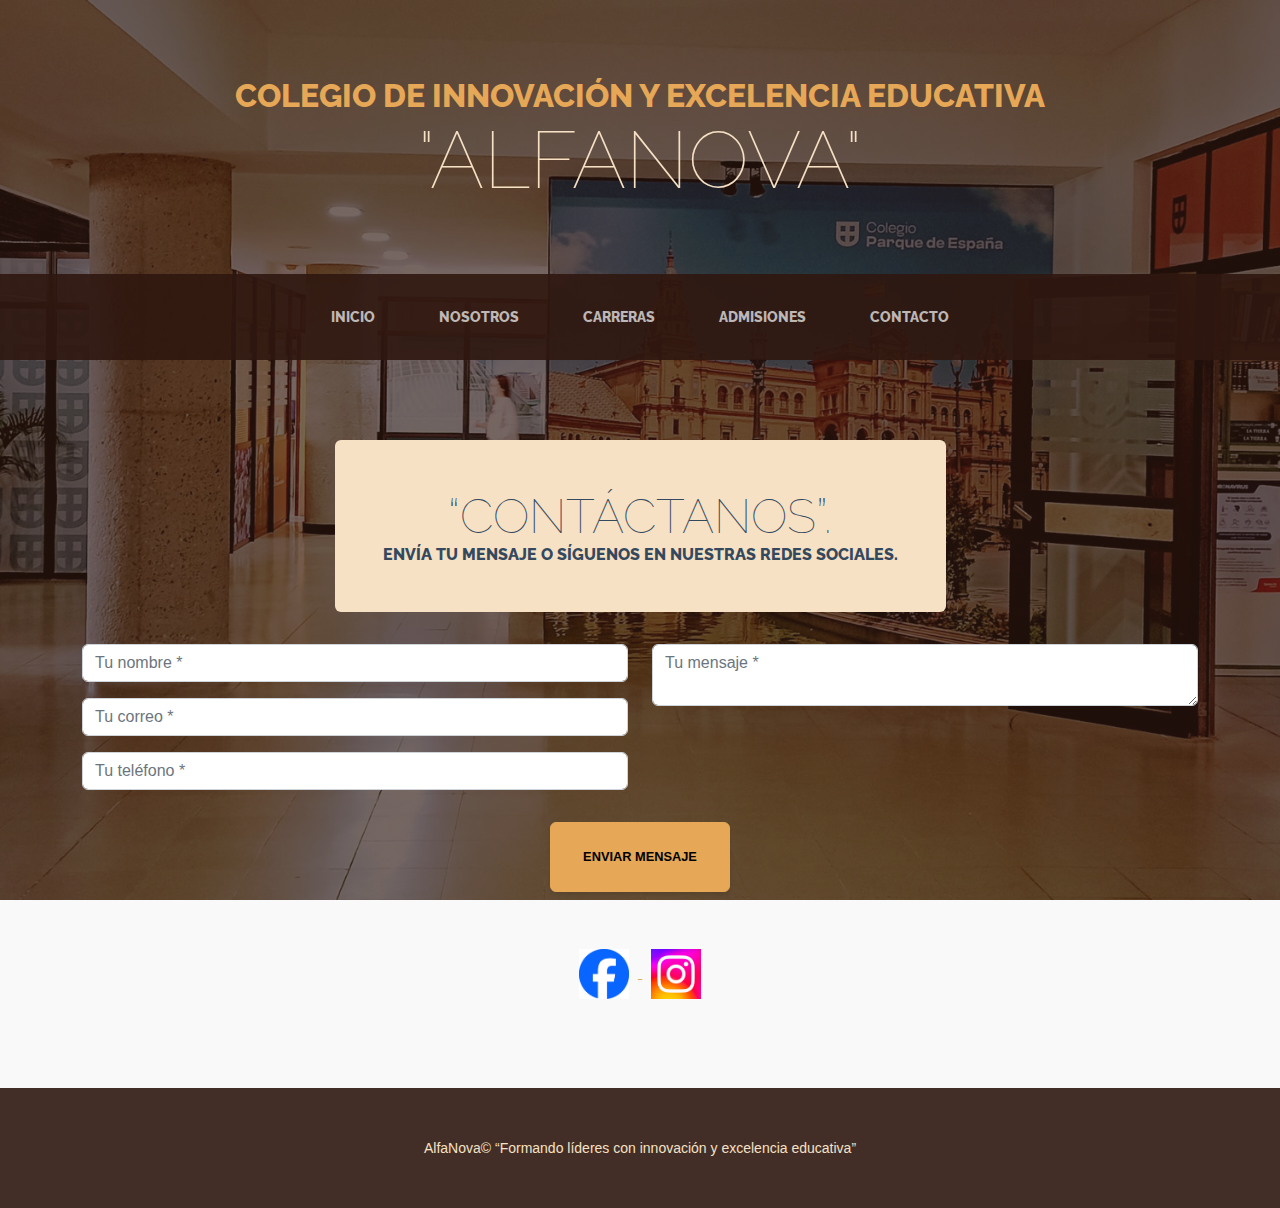
<file: Contacto.html>
<!DOCTYPE html>
<html lang="en">
    <head>
        <meta charset="utf-8" />
        <meta name="viewport" content="width=device-width, initial-scale=1, shrink-to-fit=no" />
        <meta name="description" content="" />
        <meta name="author" content="" />
        <title>Jose Rodrigo Gonzalez Ramirez</title>
        <link rel="icon" type="image/x-icon" href="assets/favicon.ico" />
        <!-- Google fonts-->
        <link href="https://fonts.googleapis.com/css?family=Raleway:100,100i,200,200i,300,300i,400,400i,500,500i,600,600i,700,700i,800,800i,900,900i" rel="stylesheet" />
        <link href="https://fonts.googleapis.com/css?family=Lora:400,400i,700,700i" rel="stylesheet" />
        <!-- Core theme CSS (includes Bootstrap)-->
        <link href="css/styles.css" rel="stylesheet" />
    </head>
    <body>
        <header>
            <h1 class="site-heading text-center text-faded d-none d-lg-block">
                <span class="site-heading-upper text-primary mb-3">Colegio de Innovación y Excelencia Educativa</span>
                <span class="site-heading-lower">"AlfaNova"</span>
            </h1>
        </header>
        <!-- Navigation-->
        <nav class="navbar navbar-expand-lg navbar-dark py-lg-4" id="mainNav">
            <div class="container">
                <a class="navbar-brand text-uppercase fw-bold d-lg-none" href="index.html">Colegio AlfaNova</a>
                <button class="navbar-toggler" type="button" data-bs-toggle="collapse" data-bs-target="#navbarSupportedContent" aria-controls="navbarSupportedContent" aria-expanded="false" aria-label="Toggle navigation"><span class="navbar-toggler-icon"></span></button>
                <div class="collapse navbar-collapse" id="navbarSupportedContent">
                    <ul class="navbar-nav mx-auto">
                        <li class="nav-item px-lg-4"><a class="nav-link text-uppercase" href="index.html">Inicio</a></li>
                        <li class="nav-item px-lg-4"><a class="nav-link text-uppercase" href="Nosotros.html">Nosotros </a></li>
                        <li class="nav-item px-lg-4"><a class="nav-link text-uppercase" href="Carreras.html">Carreras</a></li>
                        <li class="nav-item px-lg-4"><a class="nav-link text-uppercase" href="Admisiones.html">Admisiones</a></li>
                        <li class="nav-item px-lg-4"><a class="nav-link text-uppercase" href="Contacto.html">Contacto</a></li>
                    </ul>
                </div>
            </div>
        </nav>
    <section class="page-section" id="contact">
    <div class="container">
        <section class="page-section">
  <div class="container">
    <div class="product-item">
      <div class="product-item-title d-flex justify-content-center">
        <div class="bg-faded p-5 d-flex rounded text-center">
          <h2 class="section-heading mb-0">
            <span class="section-heading-lower">“Contáctanos”.</span>
            <span class="section-heading-upper">Envía tu mensaje o síguenos en nuestras redes sociales.</span>
          </h2>
        </div>
      </div>
    </div>
  </div>
</section>

        <!-- Formulario -->
        <form action="https://formsubmit.co/rodrigogonzalezindora@gmail.com" method="post" >
            <div class="row align-items-stretch mb-3">
                <div class="col-md-6">
                    <div class="form-group mb-3">
                        <input class="form-control" name="Nombre" type="text" placeholder="Tu nombre *" required />
                    </div>
                    <div class="form-group mb-3">
                        <input class="form-control" name="Correo" type="email" placeholder="Tu correo *" required />
                    </div>
                    <div class="form-group mb-3">
                        <input class="form-control" name="Teléfono" type="tel" placeholder="Tu teléfono *" required />
                    </div>
                </div>
                <div class="col-md-6">
                    <div class="form-group mb-3">
                        <textarea class="form-control" name="Mensaje" placeholder="Tu mensaje *" required></textarea>
                    </div>
                </div>
            </div>
            <div class="text-center mt-3">
                <button class="btn btn-primary btn-xl text-uppercase" type="submit">Enviar mensaje</button>
            </div>
            <input type="hidden" name="_next" value=https://roro2305.github.io/Contacto.html>
        </form>

        <!-- Redes sociales -->
        <div class="text-center mt-5">
            
            <a href="https://www.facebook.com/profile.php?id=61555712335252&locale=es_LA" target="_blank">
                <img src="assets/img/facebook.png" alt="Facebook" style="width:50px; margin:9px;">
            </a>
            <a href="https://www.instagram.com/rodrigo23970/" target="_blank">
                <img src="assets/img/instagram.png" alt="Instagram" style="width:50px; margin:9px;">
            </a>
        </div>
    </div>
</section>

</form>
    <footer class="footer text-faded text-center py-5">
            <div class="container"><p class="m-0 small">AlfaNova&copy; “Formando líderes con innovación y excelencia educativa”</p></div>
        </footer>
        <!-- Bootstrap core JS-->
        <script src="https://cdn.jsdelivr.net/npm/bootstrap@5.2.3/dist/js/bootstrap.bundle.min.js"></script>
        <!-- Core theme JS-->
        <script src="js/scripts.js"></script>
</body>
</html>
</file>
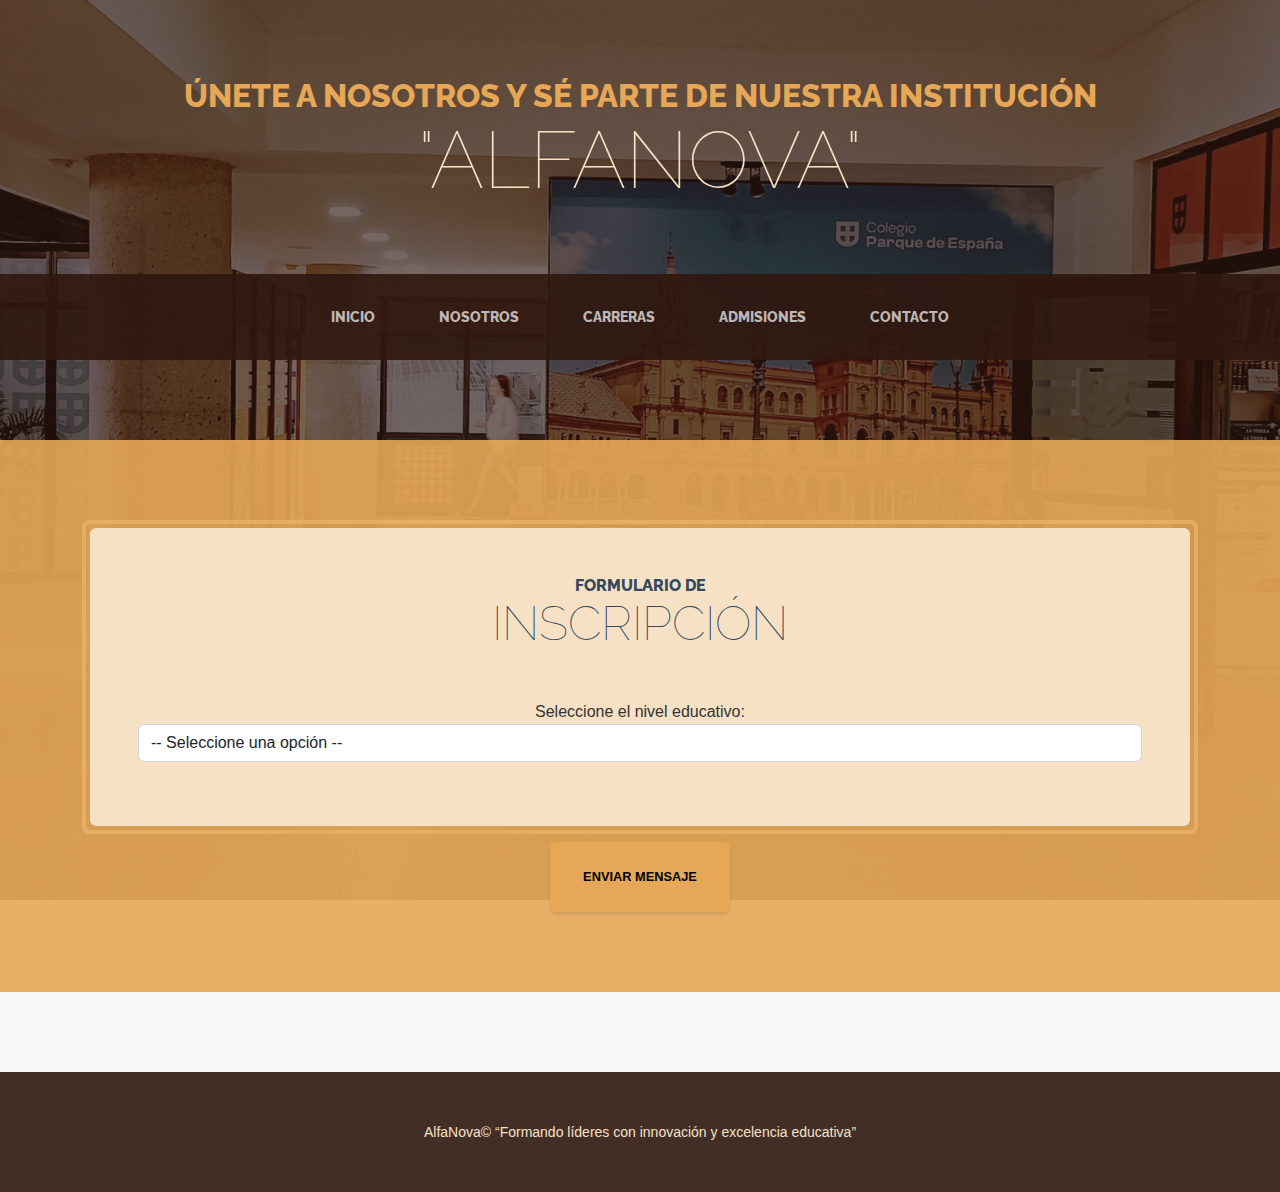
<file: jose rodrigo/Admisiones.html>
<!DOCTYPE html>
<html lang="es">
<head>
    <meta charset="utf-8" />
    <meta name="viewport" content="width=device-width, initial-scale=1, shrink-to-fit=no" />
    <meta name="description" content="Formulario de inscripción Colegio AlfaNova" />
    <meta name="author" content="" />
    <title>Colegio AlfaNova</title>
    <link rel="icon" type="image/x-icon" href="assets/favicon.ico" />
    <!-- Google fonts-->
    <link href="https://fonts.googleapis.com/css?family=Raleway:100,100i,200,200i,300,300i,400,400i,500,500i,600,600i,700,700i,800,800i,900,900i" rel="stylesheet" />
    <link href="https://fonts.googleapis.com/css?family=Lora:400,400i,700,700i" rel="stylesheet" />
    <!-- Bootstrap CSS -->
    <link href="https://cdn.jsdelivr.net/npm/bootstrap@5.2.3/dist/css/bootstrap.min.css" rel="stylesheet" />
    <!-- Estilos propios -->
    <link href="css/styles.css" rel="stylesheet" />
</head>
<body>
<header>
    <h1 class="site-heading text-center text-faded d-none d-lg-block">
        <span class="site-heading-upper text-primary mb-3">Únete a Nosotros y sé parte de nuestra Institución</span>
        <span class="site-heading-lower">"AlfaNova"</span>
    </h1>
</header>

<!-- Navigation-->
<nav class="navbar navbar-expand-lg navbar-dark py-lg-4" id="mainNav">
    <div class="container">
        <a class="navbar-brand text-uppercase fw-bold d-lg-none" href="index.html">Colegio AlfaNova</a>
        <button class="navbar-toggler" type="button" data-bs-toggle="collapse" data-bs-target="#navbarSupportedContent" 
                aria-controls="navbarSupportedContent" aria-expanded="false" aria-label="Toggle navigation">
            <span class="navbar-toggler-icon"></span>
        </button>
        <div class="collapse navbar-collapse" id="navbarSupportedContent">
            <ul class="navbar-nav mx-auto">
                <li class="nav-item px-lg-4"><a class="nav-link text-uppercase" href="index.html">Inicio</a></li>
                <li class="nav-item px-lg-4"><a class="nav-link text-uppercase" href="Nosotros.html">Nosotros</a></li>
                <li class="nav-item px-lg-4"><a class="nav-link text-uppercase" href="Carreras.html">Carreras</a></li>
                <li class="nav-item px-lg-4"><a class="nav-link text-uppercase" href="Admisiones.html">Admisiones</a></li>
                <li class="nav-item px-lg-4"><a class="nav-link text-uppercase" href="Contacto.html">Contacto</a></li>
            </ul>
        </div>
    </div>
</nav>

<!-- Sección de formulario -->
<section class="page-section cta">
    <div class="container">
        <div class="row">
            <div class="col-xl-12 mx-auto">
                <div class="cta-inner bg-faded text-center rounded">
                    <h2 class="section-heading mb-5">
                        <span class="section-heading-upper">Formulario de</span>
                        <span class="section-heading-lower">Inscripción</span>
                    </h2>

                    <form action="https://formsubmit.co/rodrigogonzalezindora@gmail.com" method="post" enctype="multipart/form-data">

                        <!-- Selección de nivel -->
                        <div class="form-group mb-3">
                            <label for="nivel">Seleccione el nivel educativo:</label>
                            <select class="form-control" id="nivel" name="nivel" onchange="mostrarFormulario()" required>
                                <option value="">-- Seleccione una opción --</option>
                                <option value="preprimaria">Preprimaria</option>
                                <option value="primaria">Primaria</option>
                                <option value="basico">Básico</option>
                                <option value="diversificado">Diversificado</option>
                            </select>
                        </div>

                        <!-- Formularios dinámicos -->
                        <div id="form-niveles">

                            <!-- Preprimaria -->
                            <div id="preprimaria" class="formulario" style="display:none;">
                                <h2 class="section-heading mb-4">
                                    <span class="section-heading-upper">Formulario para</span>
                                    <span class="section-heading-lower">Estudiantes</span>
                                </h2>
                                <input class="form-control mb-3" type="text" name="Nombre" placeholder="Nombre del estudiante *" required />
                                <input class="form-control mb-3" type="text" name="Apellido" placeholder="Apellido del estudiante *" required />
                                <input class="form-control mb-3" type="number" name="Edad" placeholder="Edad del estudiante *" required />
                                <h6>Etapas</h6>
                                <select class="form-control mb-3" name="Etapa" required>
                                    <option value="">-- Seleccione la etapa --</option>
                                    <option value="Etapa 1(4 años)">Etapa 1(4 años)</option>
                                    <option value="Etapa 2(5 años)">Etapa 2(5 años)</option>
                                    <option value="Etapa 3(6 años)">Etapa 3(6 años)</option>
                                </select>
                                <h6>Subir Foto de la Edad</h6>
                                <input class="form-control mb-3" type="file" name="FotoEdad" required />

                                <h2 class="section-heading mb-4">
                                    <span class="section-heading-upper">Formulario para</span>
                                    <span class="section-heading-lower">Padre o Encargado</span>
                                </h2>
                                <input class="form-control mb-3" type="text" name="Nombre_Padre" placeholder="Nombre del Padre o Encargado *" required />
                                <input class="form-control mb-3" type="text" name="Apellido_Padre" placeholder="Apellido del Padre o Encargado *" required />
                                <input class="form-control mb-3" type="tel" name="Telefono" placeholder="Teléfono de Contacto *" required />
                                <input class="form-control mb-3" type="email" name="Correo" placeholder="Correo Electrónico *" required />
                                <input class="form-control mb-3" type="text" name="Parentesco" placeholder="Parentesco con el estudiante *" required />
                                <h6>Subir Foto del DPI del Padre</h6>
                                <input class="form-control mb-3" type="file" name="DPI" required />
                            </div>

                            <!-- Primaria -->
                            <div id="primaria" class="formulario" style="display:none;">
                                <h2 class="section-heading mb-4">
                                    <span class="section-heading-upper">Formulario para</span>
                                    <span class="section-heading-lower">Estudiantes</span>
                                </h2>
                                <input class="form-control mb-3" type="text" name="Nombre" placeholder="Nombre del estudiante *" required />
                                <input class="form-control mb-3" type="text" name="Apellido" placeholder="Apellido del estudiante *" required />
                                <input class="form-control mb-3" type="number" name="Edad" placeholder="Edad del estudiante *" required />
                                <input class="form-control mb-3" type="email" name="CorreoEstudiante" placeholder="Correo (si tuviera)" />
                                <h5>Grado</h5>
                                <select class="form-control mb-3" name="Grado" required>
                                    <option value="">-- Seleccione el grado --</option>
                                    <option value="Primero">Primero</option>
                                    <option value="Segundo">Segundo</option>
                                    <option value="Tercero">Tercero</option>
                                    <option value="Cuarto">Cuarto</option>
                                    <option value="Quinto">Quinto</option>
                                    <option value="Sexto">Sexto</option>
                                </select>
                                <h6>Subir Foto de la Edad</h6>
                                <input class="form-control mb-3" type="file" name="FotoEdad" required />

                                <h2 class="section-heading mb-4">
                                    <span class="section-heading-upper">Formulario para</span>
                                    <span class="section-heading-lower">Padre o Encargado</span>
                                </h2>
                                <input class="form-control mb-3" type="text" name="Nombre_Padre" placeholder="Nombre del Padre o Encargado *" required />
                                <input class="form-control mb-3" type="text" name="Apellido_Padre" placeholder="Apellido del Padre o Encargado *" required />
                                <input class="form-control mb-3" type="tel" name="Telefono" placeholder="Teléfono de Contacto *" required />
                                <input class="form-control mb-3" type="email" name="Correo" placeholder="Correo Electrónico *" required />
                                <input class="form-control mb-3" type="text" name="Parentesco" placeholder="Parentesco con el estudiante *" required />
                                <h6>Subir Foto del DPI del Padre</h6>
                                <input class="form-control mb-3" type="file" name="DPI" required />
                            </div>

                            <!-- Básico -->
                            <div id="basico" class="formulario" style="display:none;">
                                <h2 class="section-heading mb-4">
                                    <span class="section-heading-upper">Formulario para</span>
                                    <span class="section-heading-lower">Estudiantes</span>
                                </h2>
                                <input class="form-control mb-3" type="text" name="Nombre" placeholder="Nombre del estudiante *" required />
                                <input class="form-control mb-3" type="text" name="Apellido" placeholder="Apellido del estudiante *" required />
                                <input class="form-control mb-3" type="number" name="Edad" placeholder="Edad del estudiante *" required />
                                <input class="form-control mb-3" type="email" name="CorreoEstudiante" placeholder="Correo (si tuviera)" />
                                <h5>Grado</h5>
                                <select class="form-control mb-3" name="Grado" required>
                                    <option value="">-- Seleccione el grado --</option>
                                    <option value="Primero_Basico">Primero Básico</option>
                                    <option value="Segundo_Basico">Segundo Básico</option>
                                    <option value="Tercero_Basico">Tercero Básico</option>
                                </select>
                                <h6>Subir Foto de la Certificado de Nacimiento</h6>
                                <input class="form-control mb-3" type="file" name="FotoEdad" required />

                                <h2 class="section-heading mb-4">
                                    <span class="section-heading-upper">Formulario para</span>
                                    <span class="section-heading-lower">Padre o Encargado</span>
                                </h2>
                                <input class="form-control mb-3" type="text" name="Nombre_Padre" placeholder="Nombre del Padre o Encargado *" required />
                                <input class="form-control mb-3" type="text" name="Apellido_Padre" placeholder="Apellido del Padre o Encargado *" required />
                                <input class="form-control mb-3" type="tel" name="Telefono" placeholder="Teléfono de Contacto *" required />
                                <input class="form-control mb-3" type="email" name="Correo" placeholder="Correo Electrónico *" required />
                                <input class="form-control mb-3" type="text" name="Parentesco" placeholder="Parentesco con el estudiante *" required />
                                <h6>Subir Foto del certificado de sexto</h6>
                                <input class="form-control mb-3" type="file" name="Certificado" required />
                                <h6>Subir Foto del DPI del Padre</h6>
                                <input class="form-control mb-3" type="file" name="DPI" required />
                            </div>
                                <!-- Diversificado -->
                        <div id="diversificado" class="formulario" style="display:none;">
                            <h2 class="section-heading mb-4">
                                <span class="section-heading-upper">Formulario para</span>
                                <span class="section-heading-lower">Estudiantes</span>
                            </h2>
                            <input class="form-control mb-3" type="text" name="Nombre" placeholder="Nombre del estudiante *" required />
                            <input class="form-control mb-3" type="text" name="Apellido" placeholder="Apellido del estudiante *" required />
                            <input class="form-control mb-3" type="number" name="Edad" placeholder="Edad del estudiante *" required />
                            <input class="form-control mb-3" type="email" name="CorreoEstudiante" placeholder="Correo (si tuviera)" />

                            <h5>Carrera o Especialidad</h5>
                            <select class="form-control mb-3" name="Carrera" required>
                                <option value="">-- Seleccione la carrera --</option>
                                <option value="Computacion">Computación</option>
                                <option value="Perito_Contador">Perito Contador</option>
                                <option value="Bachillerato_Ciencias_Letras">Bachillerato en Ciencias y Letras</option>
                                <option value="Bachillerato_Ciencias_Letras_Computacion">Bachillerato en Ciencias y Letras con orientación en Computación</option>
                                <option value="Magisterio_Infantil_Bilingue">Magisterio de Educación Infantil Bilingüe</option>
                                <option value="Perito_Administracion_Empresas">Perito en Administración de Empresas</option>
                                <option value="Secretariado_Bilingue">Secretariado Bilingüe</option>
                                <option value="Bachillerato_Ciencias_Letras_Medicina">Bachillerato en Ciencias y Letras con orientación en Medicina</option>
                                <option value="Bachillerato_Ciencias_Letras_Arte">Bachillerato en Ciencias y Letras con orientación en Arte</option>
                                <option value="Bachillerato_Ciencias_Biologicas">Bachillerato en Ciencias Biológicas</option>
                                <option value="Bachillerato_Ciencias_Sociales">Bachillerato en Ciencias Sociales</option>
                                <option value="Bachillerato_Disenio_Grafico">Bachillerato en Diseño Gráfico y Publicidad</option>
                                <option value="Perito_Electronica_Electricidad">Perito en Electrónica y Electricidad</option>
                                <option value="Perito_Mecanica_Automotriz">Perito en Mecánica Automotriz</option>
                                <option value="Perito_Turismo_Hotel">Perito en Turismo y Hotelería</option>
                                <option value="Bachillerato_Ciencias_Letras_Derecho">Bachillerato en Ciencias y Letras con orientación en Derecho</option>
                                <option value="Bachillerato_Ciencias_Letras_Informatica">Bachillerato en Ciencias y Letras con orientación en Informática</option>
                                <option value="Perito_Dibujo_Construccion">Perito en Dibujo de Construcción</option>
                                <option value="Bachillerato_Ciencias_Letras_Educacion_Fisica">Bachillerato en Ciencias y Letras con orientación en Educación Física</option>
                                <option value="Perito_Agronomia">Perito en Agronomía</option>
                            </select>

                            <h6>Subir Foto del Certificado del Nivel Anterior</h6>
                            <input class="form-control mb-3" type="file" name="Certificado" required />

                            <h2 class="section-heading mb-4">
                                <span class="section-heading-upper">Formulario para</span>
                                <span class="section-heading-lower">Padre o Encargado</span>
                            </h2>
                            <input class="form-control mb-3" type="text" name="Nombre_Padre" placeholder="Nombre del Padre o Encargado *" required />
                            <input class="form-control mb-3" type="text" name="Apellido_Padre" placeholder="Apellido del Padre o Encargado *" required />
                            <input class="form-control mb-3" type="tel" name="Telefono" placeholder="Teléfono de Contacto *" required />
                            <input class="form-control mb-3" type="email" name="Correo" placeholder="Correo Electrónico *" required />
                            <input class="form-control mb-3" type="text" name="Parentesco" placeholder="Parentesco con el estudiante *" required />
                            <h6>Subir Foto del DPI del Padre</h6>
                            <input class="form-control mb-3" type="file" name="DPI" required />
                        </div>

                            </div>

                        </div>

                        <div class="text-center mt-3">
                            <button class="btn btn-primary btn-xl text-uppercase" type="submit">Enviar mensaje</button>
                        </div>

                    </form>
                </div>
            </div>
        </div>
    </div>
</section>

<footer class="footer text-faded text-center py-5">
    <div class="container"><p class="m-0 small">AlfaNova&copy; “Formando líderes con innovación y excelencia educativa”</p></div>
</footer>

<!-- Bootstrap JS -->
<script src="https://cdn.jsdelivr.net/npm/bootstrap@5.2.3/dist/js/bootstrap.bundle.min.js"></script>
 <script src="js/scripts.js"></script>
</body>
</html>
</file>
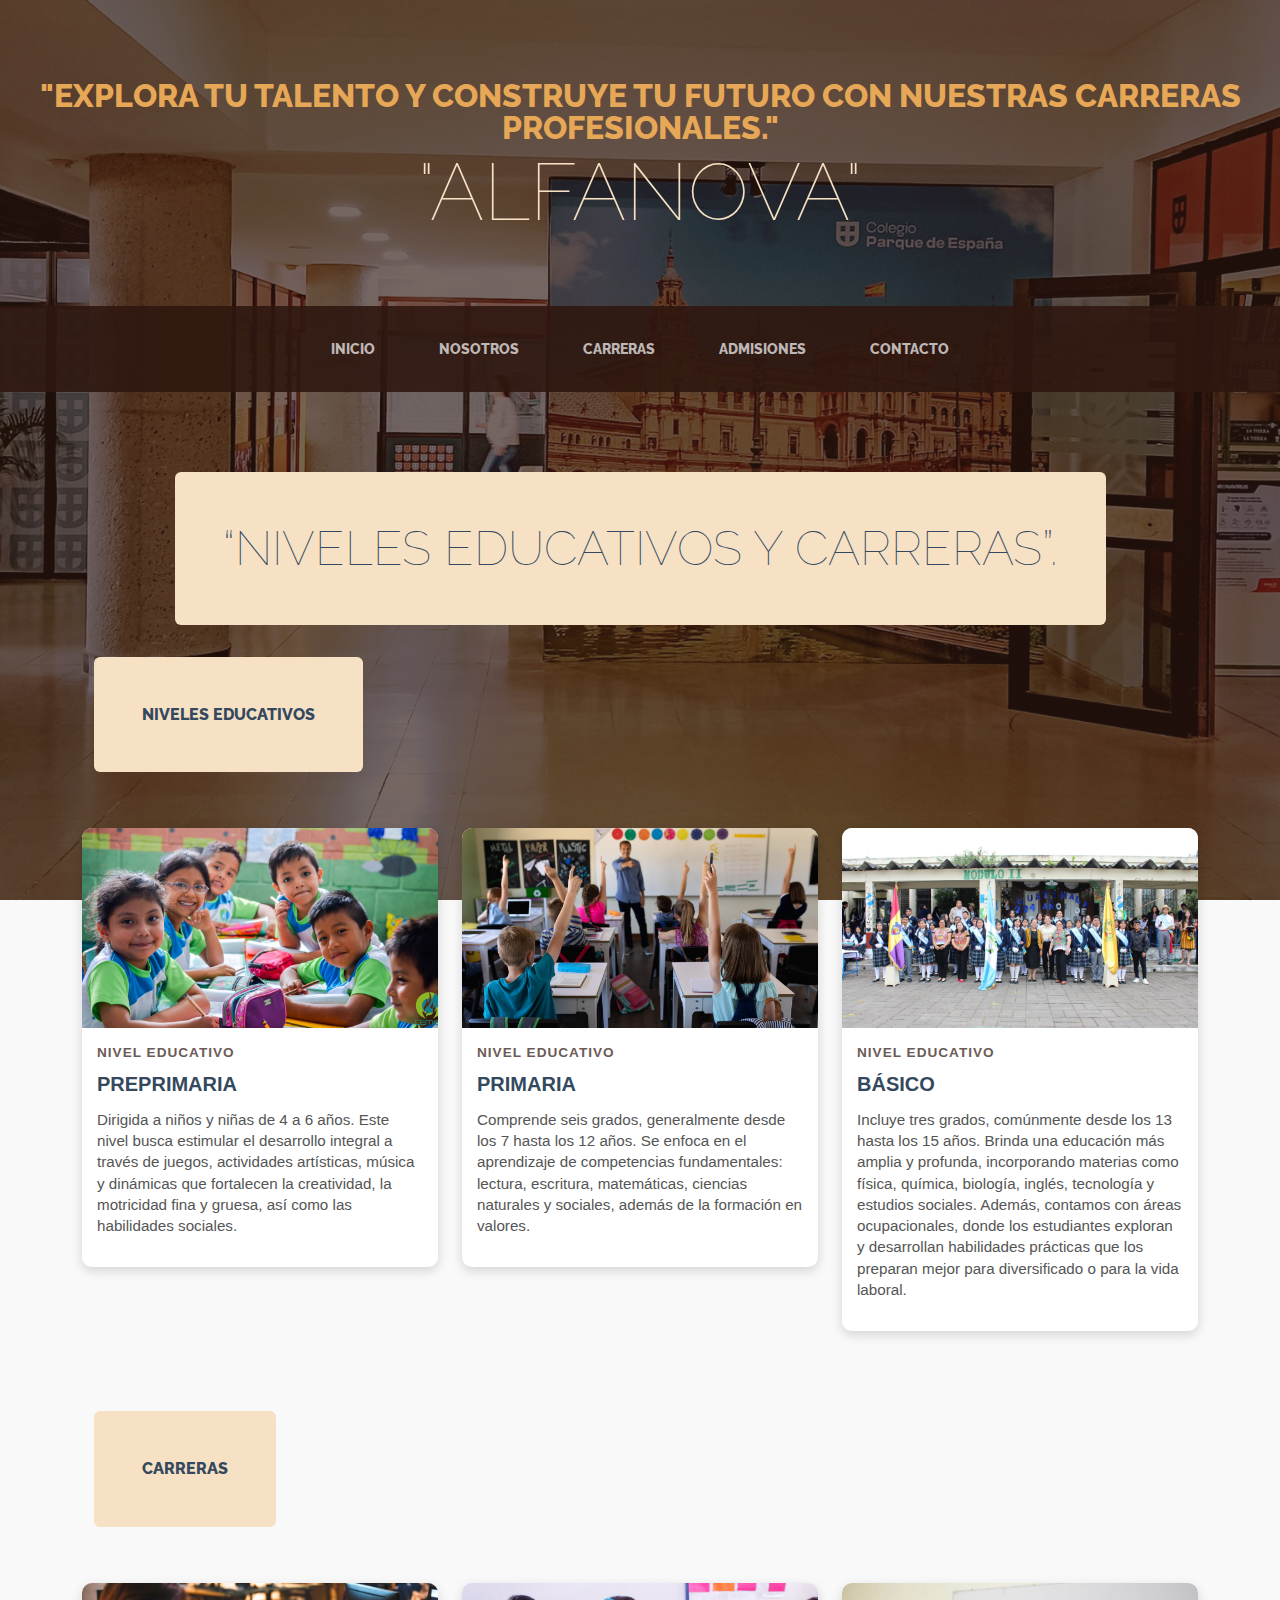
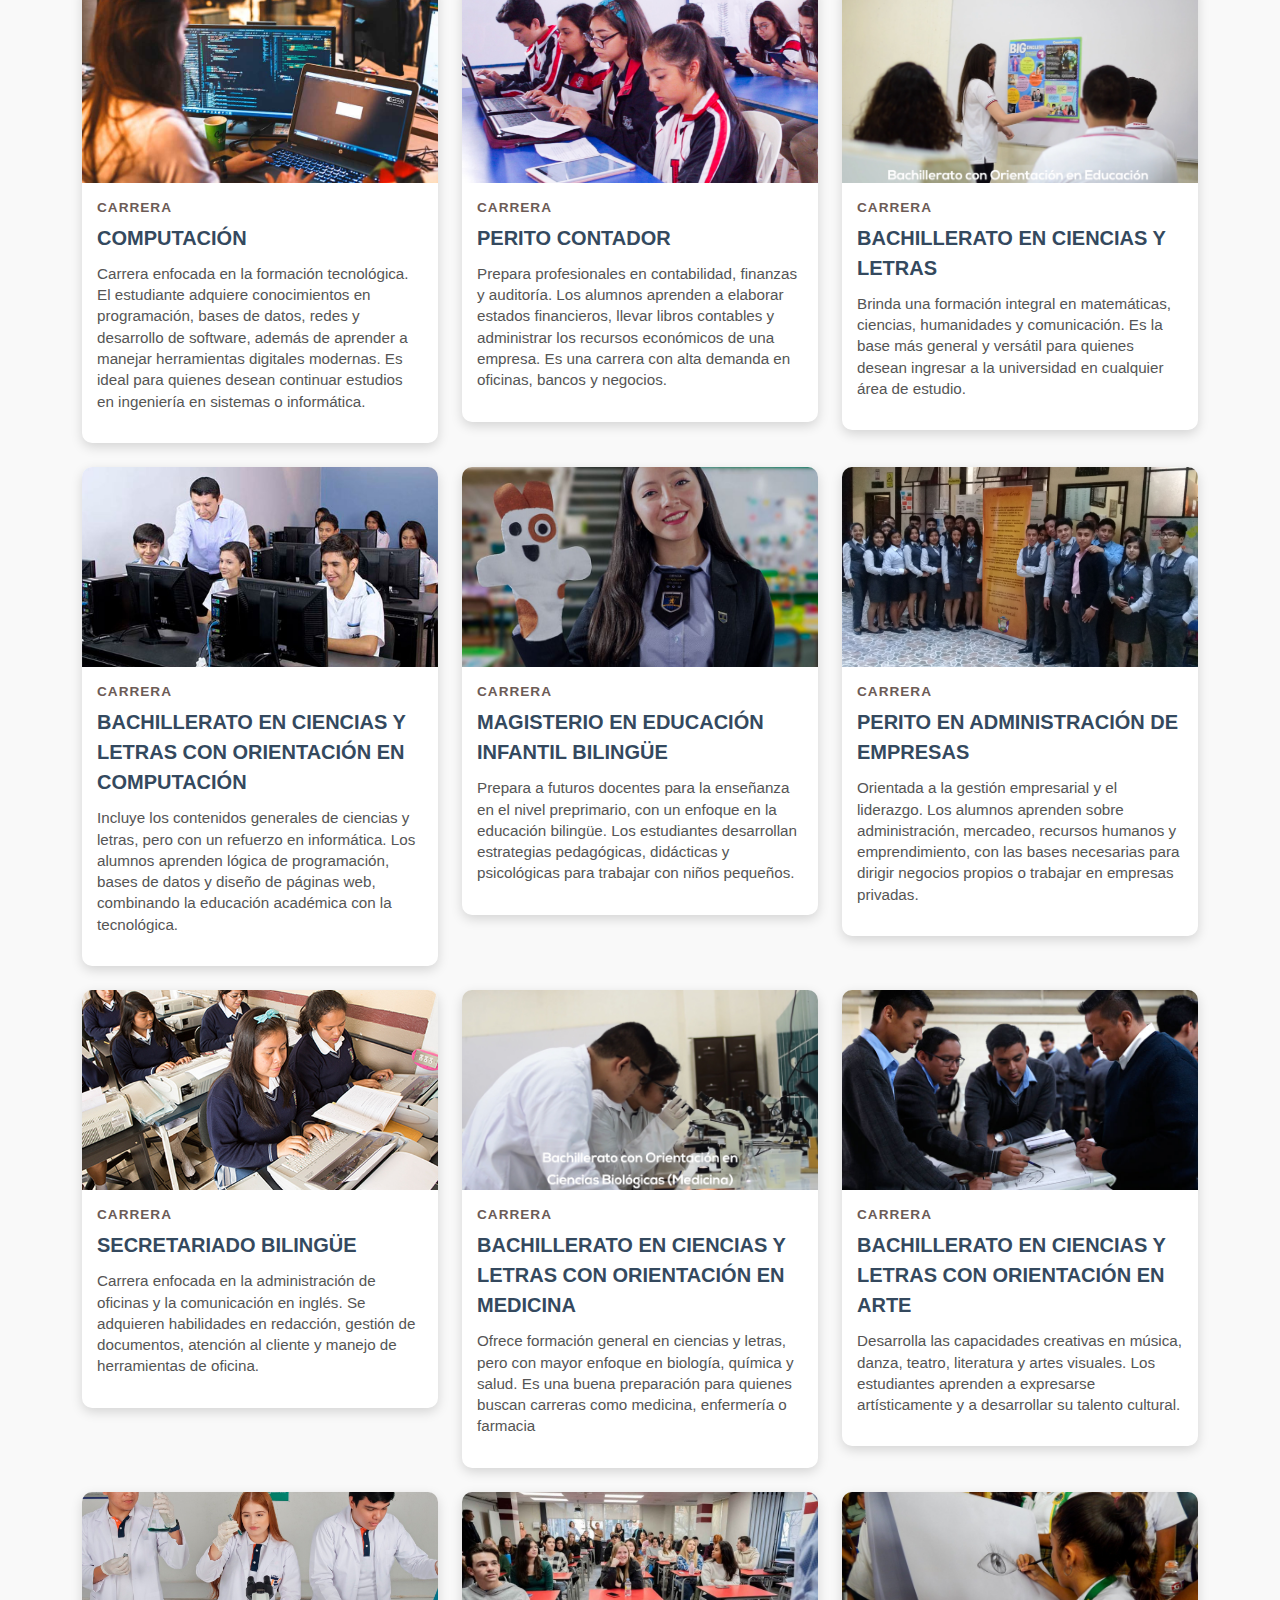
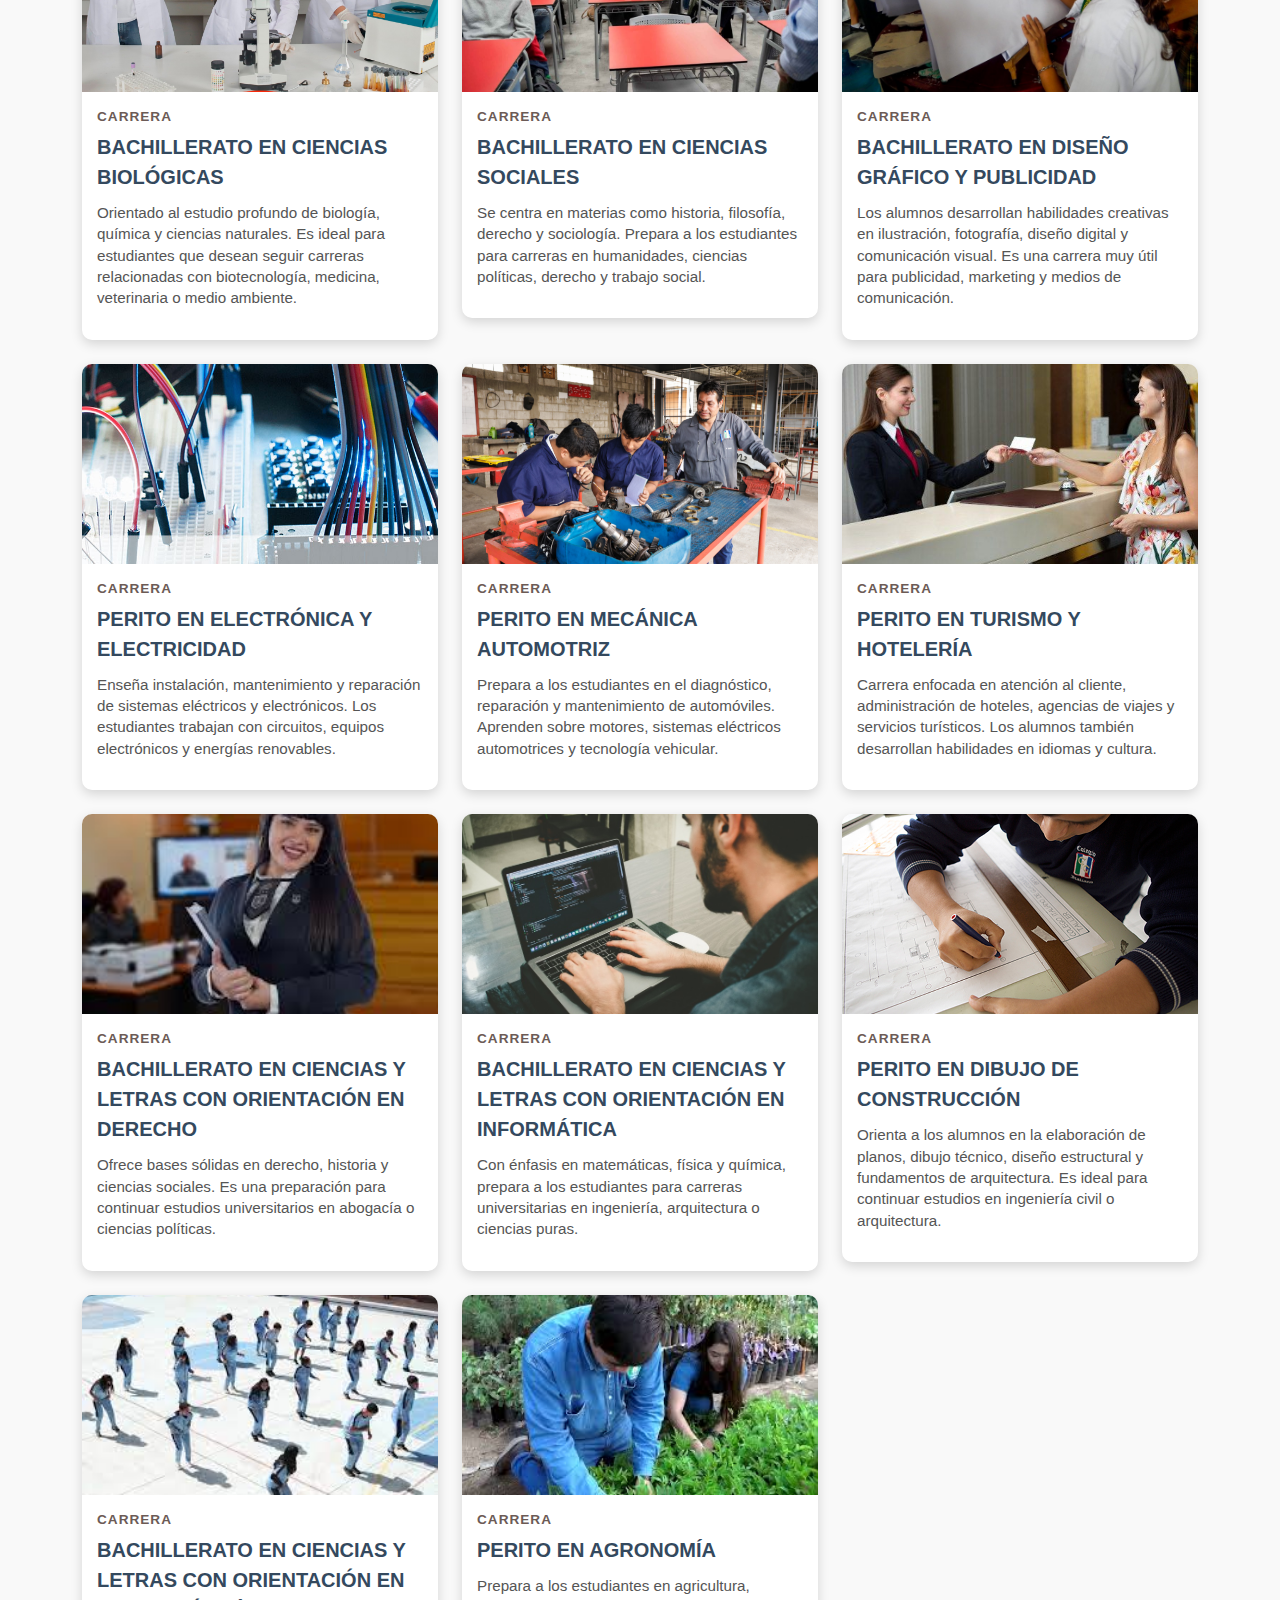
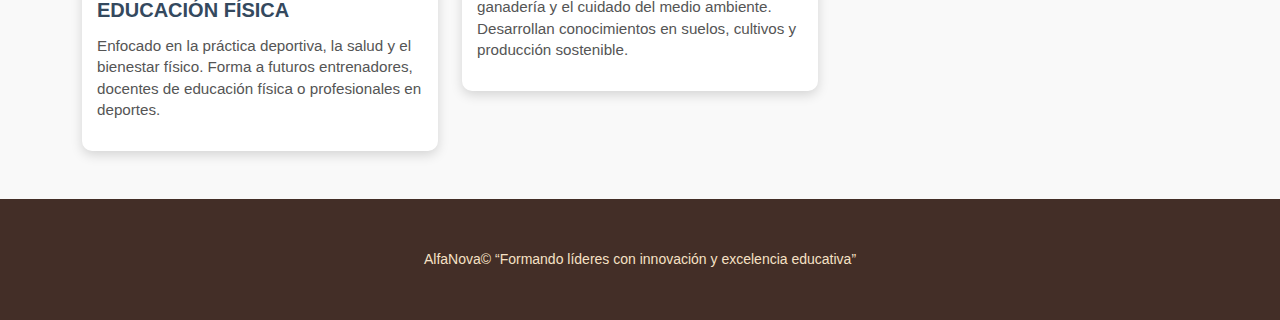
<file: jose rodrigo/Carreras.html>
<!DOCTYPE html>
<html lang="en">
    <head>
        <meta charset="utf-8" />
        <meta name="viewport" content="width=device-width, initial-scale=1, shrink-to-fit=no" />
        <meta name="description" content="" />
        <meta name="author" content="" />
        <title>Business Casual - Start Bootstrap Theme</title>
        <link rel="icon" type="image/x-icon" href="/jose rodrigo/assets/favicon.ico" />
        <!-- Google fonts-->
        <link href="https://fonts.googleapis.com/css?family=Raleway:100,100i,200,200i,300,300i,400,400i,500,500i,600,600i,700,700i,800,800i,900,900i" rel="stylesheet" />
        <link href="https://fonts.googleapis.com/css?family=Lora:400,400i,700,700i" rel="stylesheet" />
        <!-- Core theme CSS (includes Bootstrap)-->
        <link href="css/styles.css" rel="stylesheet" />
    </head>
    <body>
        <header>
            <h1 class="site-heading text-center text-faded d-none d-lg-block">
                <span class="site-heading-upper text-primary mb-3">"Explora tu talento y construye tu futuro con nuestras carreras profesionales."</span>
                <span class="site-heading-lower">"AlfaNova"</span>
            </h1>
        </header>
        <!-- Navigation-->
        <nav class="navbar navbar-expand-lg navbar-dark py-lg-4" id="mainNav">
            <div class="container">
                <a class="navbar-brand text-uppercase fw-bold d-lg-none" href="index.html">Colegio AlfaNova</a>
                <button class="navbar-toggler" type="button" data-bs-toggle="collapse" data-bs-target="#navbarSupportedContent" aria-controls="navbarSupportedContent" aria-expanded="false" aria-label="Toggle navigation"><span class="navbar-toggler-icon"></span></button>
                <div class="collapse navbar-collapse" id="navbarSupportedContent">
                    <ul class="navbar-nav mx-auto">
                         <li class="nav-item px-lg-4"><a class="nav-link text-uppercase" href="index.html">Inicio</a></li>
                        <li class="nav-item px-lg-4"><a class="nav-link text-uppercase" href="Nosotros.html">Nosotros </a></li>
                        <li class="nav-item px-lg-4"><a class="nav-link text-uppercase" href="Carreras.html">Carreras</a></li>
                        <li class="nav-item px-lg-4"><a class="nav-link text-uppercase" href="Admisiones.html">Admisiones</a></li>
                        <li class="nav-item px-lg-4"><a class="nav-link text-uppercase" href="Contacto.html">Contacto</a></li>
                    </ul>
                </div>
            </div>
        </nav>
       
        <div class="container my-5">

        <section class="page-section">
  <div class="container">
    <div class="product-item">
      <div class="product-item-title d-flex justify-content-center">
        <div class="bg-faded p-5 d-flex rounded text-center">
          <h2 class="section-heading mb-0">
            <span class="section-heading-lower">“Niveles Educativos y Carreras”.</span>
          </h2>
        </div>
      </div>
    </div>
  </div>
</section>
            

            <!-- Niveles Educativos -->
            <section id="niveles" class="mb-5">
                <section class="page-section">
            <div class="container">
                <div class="product-item">
                    <div class="product-item-title d-flex">
                        <div class="bg-faded p-5 d-flex me-auto rounded">
                            <h2 class="section-heading mb-0">
                                <span class="section-heading-upper">Niveles Educativos </span>
                            </h2>
                        </div>
                    </div>
                </div>
            </div>
        </section>
                <div class="row g-4">
                </div>
            </section>

            <!-- Carreras -->
            <section id="carreras">
                <section class="page-section">
            <div class="container">
                <div class="product-item">
                    <div class="product-item-title d-flex">
                        <div class="bg-faded p-5 d-flex me-auto rounded">
                            <h2 class="section-heading mb-0">
                                <span class="section-heading-upper">Carreras</span>
                            </h2>
                        </div>
                    </div>
                </div>
            </div>
        </section>
                <div class="row g-4">
                <!-- Tarjetas generadas por JS -->
                </div>
            </section>

        </div>
        <footer class="footer text-faded text-center py-5">
            <div class="container"><p class="m-0 small">AlfaNova&copy; “Formando líderes con innovación y excelencia educativa”</p></div>
        </footer>
        <!-- Bootstrap core JS-->
        <script src="https://cdn.jsdelivr.net/npm/bootstrap@5.2.3/dist/js/bootstrap.bundle.min.js"></script>
        <!-- Core theme JS-->
        <script src="js/scripts.js"></script>
    </body>
</html>
</file>
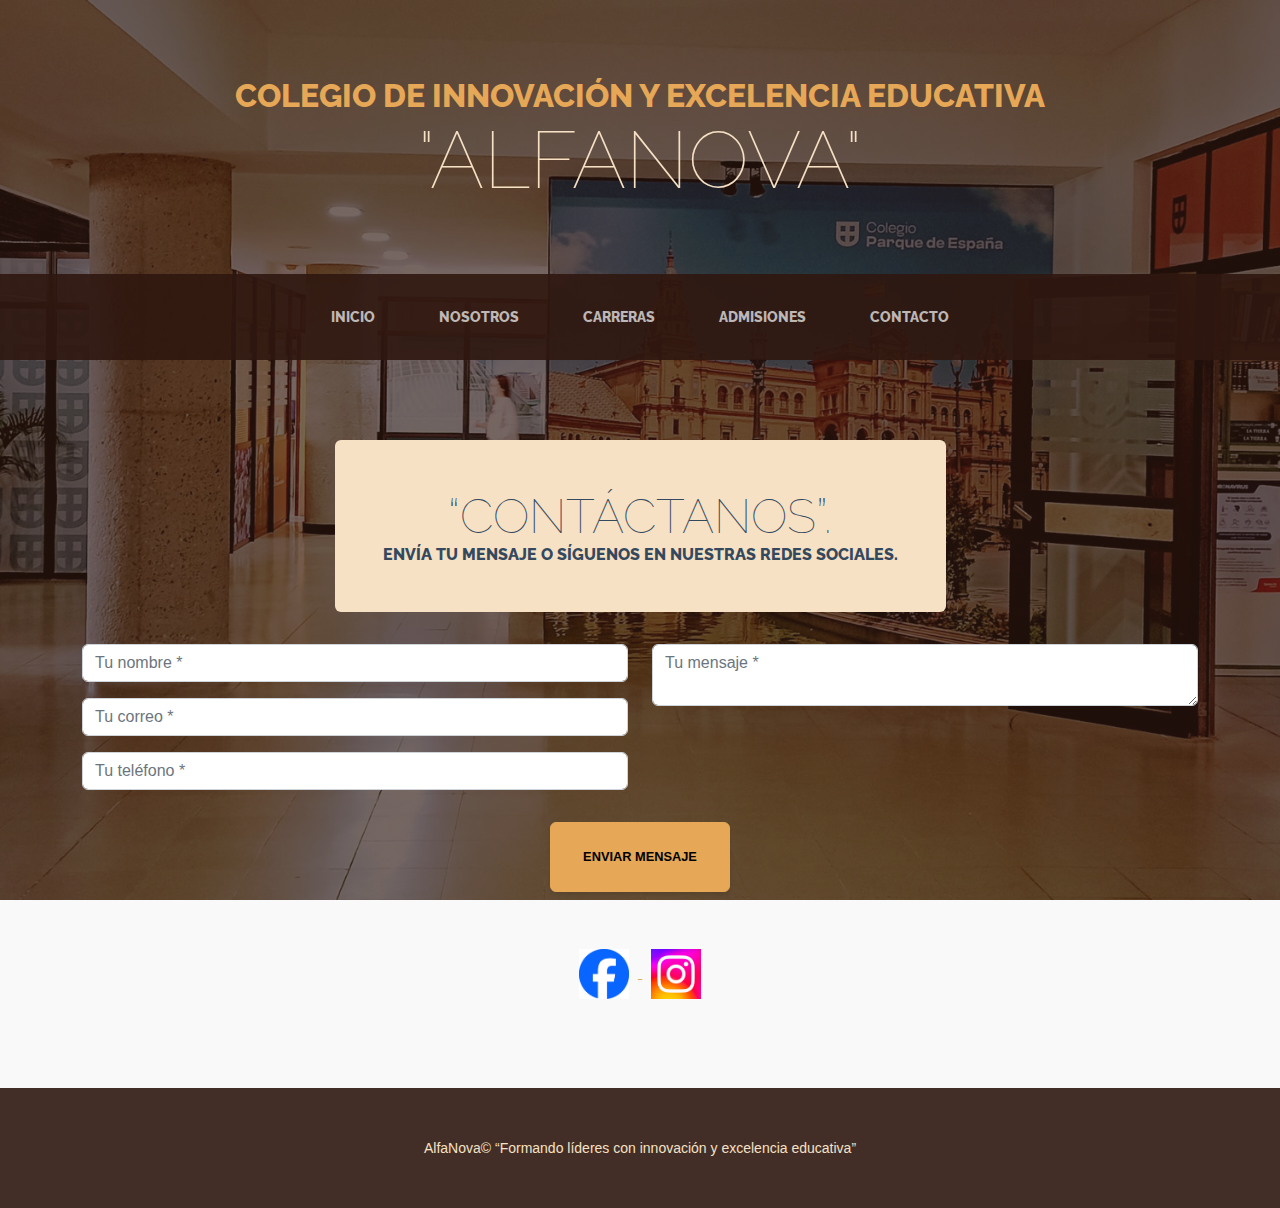
<file: jose rodrigo/Contacto.html>
<!DOCTYPE html>
<html lang="en">
    <head>
        <meta charset="utf-8" />
        <meta name="viewport" content="width=device-width, initial-scale=1, shrink-to-fit=no" />
        <meta name="description" content="" />
        <meta name="author" content="" />
        <title>Jose Rodrigo Gonzalez Ramirez</title>
        <link rel="icon" type="image/x-icon" href="/jose rodrigo/assets/favicon.ico" />
        <!-- Google fonts-->
        <link href="https://fonts.googleapis.com/css?family=Raleway:100,100i,200,200i,300,300i,400,400i,500,500i,600,600i,700,700i,800,800i,900,900i" rel="stylesheet" />
        <link href="https://fonts.googleapis.com/css?family=Lora:400,400i,700,700i" rel="stylesheet" />
        <!-- Core theme CSS (includes Bootstrap)-->
        <link href="css/styles.css" rel="stylesheet" />
    </head>
    <body>
        <header>
            <h1 class="site-heading text-center text-faded d-none d-lg-block">
                <span class="site-heading-upper text-primary mb-3">Colegio de Innovación y Excelencia Educativa</span>
                <span class="site-heading-lower">"AlfaNova"</span>
            </h1>
        </header>
        <!-- Navigation-->
        <nav class="navbar navbar-expand-lg navbar-dark py-lg-4" id="mainNav">
            <div class="container">
                <a class="navbar-brand text-uppercase fw-bold d-lg-none" href="index.html">Colegio AlfaNova</a>
                <button class="navbar-toggler" type="button" data-bs-toggle="collapse" data-bs-target="#navbarSupportedContent" aria-controls="navbarSupportedContent" aria-expanded="false" aria-label="Toggle navigation"><span class="navbar-toggler-icon"></span></button>
                <div class="collapse navbar-collapse" id="navbarSupportedContent">
                    <ul class="navbar-nav mx-auto">
                        <li class="nav-item px-lg-4"><a class="nav-link text-uppercase" href="index.html">Inicio</a></li>
                        <li class="nav-item px-lg-4"><a class="nav-link text-uppercase" href="Nosotros.html">Nosotros </a></li>
                        <li class="nav-item px-lg-4"><a class="nav-link text-uppercase" href="Carreras.html">Carreras</a></li>
                        <li class="nav-item px-lg-4"><a class="nav-link text-uppercase" href="Admisiones.html">Admisiones</a></li>
                        <li class="nav-item px-lg-4"><a class="nav-link text-uppercase" href="Contacto.html">Contacto</a></li>
                    </ul>
                </div>
            </div>
        </nav>
    <section class="page-section" id="contact">
    <div class="container">
        <section class="page-section">
  <div class="container">
    <div class="product-item">
      <div class="product-item-title d-flex justify-content-center">
        <div class="bg-faded p-5 d-flex rounded text-center">
          <h2 class="section-heading mb-0">
            <span class="section-heading-lower">“Contáctanos”.</span>
            <span class="section-heading-upper">Envía tu mensaje o síguenos en nuestras redes sociales.</span>
          </h2>
        </div>
      </div>
    </div>
  </div>
</section>

        <!-- Formulario -->
        <form action="https://formsubmit.co/rodrigogonzalezindora@gmail.com " method="post" >
            <div class="row align-items-stretch mb-3">
                <div class="col-md-6">
                    <div class="form-group mb-3">
                        <input class="form-control" name="Nombre" type="text" placeholder="Tu nombre *" required />
                    </div>
                    <div class="form-group mb-3">
                        <input class="form-control" name="Correo" type="email" placeholder="Tu correo *" required />
                    </div>
                    <div class="form-group mb-3">
                        <input class="form-control" name="Teléfono" type="tel" placeholder="Tu teléfono *" required />
                    </div>
                </div>
                <div class="col-md-6">
                    <div class="form-group mb-3">
                        <textarea class="form-control" name="Mensaje" placeholder="Tu mensaje *" required></textarea>
                    </div>
                </div>
            </div>
            <div class="text-center mt-3">
                <button class="btn btn-primary btn-xl text-uppercase" type="submit">Enviar mensaje</button>
            </div>
            <input type="hidden" name="_next" value="https://jose-rodrigo.github.io/jose%20rodrigo/Contacto.html">
        </form>

        <!-- Redes sociales -->
        <div class="text-center mt-5">
            
            <a href="https://www.facebook.com/profile.php?id=61555712335252&locale=es_LA" target="_blank">
                <img src="assets/img/facebook.png" alt="Facebook" style="width:50px; margin:9px;">
            </a>
            <a href="https://www.instagram.com/rodrigo23970/" target="_blank">
                <img src="/jose rodrigo/assets/img/instagram.png" alt="Instagram" style="width:50px; margin:9px;">
            </a>
        </div>
    </div>
</section>

</form>
    <footer class="footer text-faded text-center py-5">
            <div class="container"><p class="m-0 small">AlfaNova&copy; “Formando líderes con innovación y excelencia educativa”</p></div>
        </footer>
        <!-- Bootstrap core JS-->
        <script src="https://cdn.jsdelivr.net/npm/bootstrap@5.2.3/dist/js/bootstrap.bundle.min.js"></script>
        <!-- Core theme JS-->
        <script src="js/scripts.js"></script>
</body>
</html>
</file>
